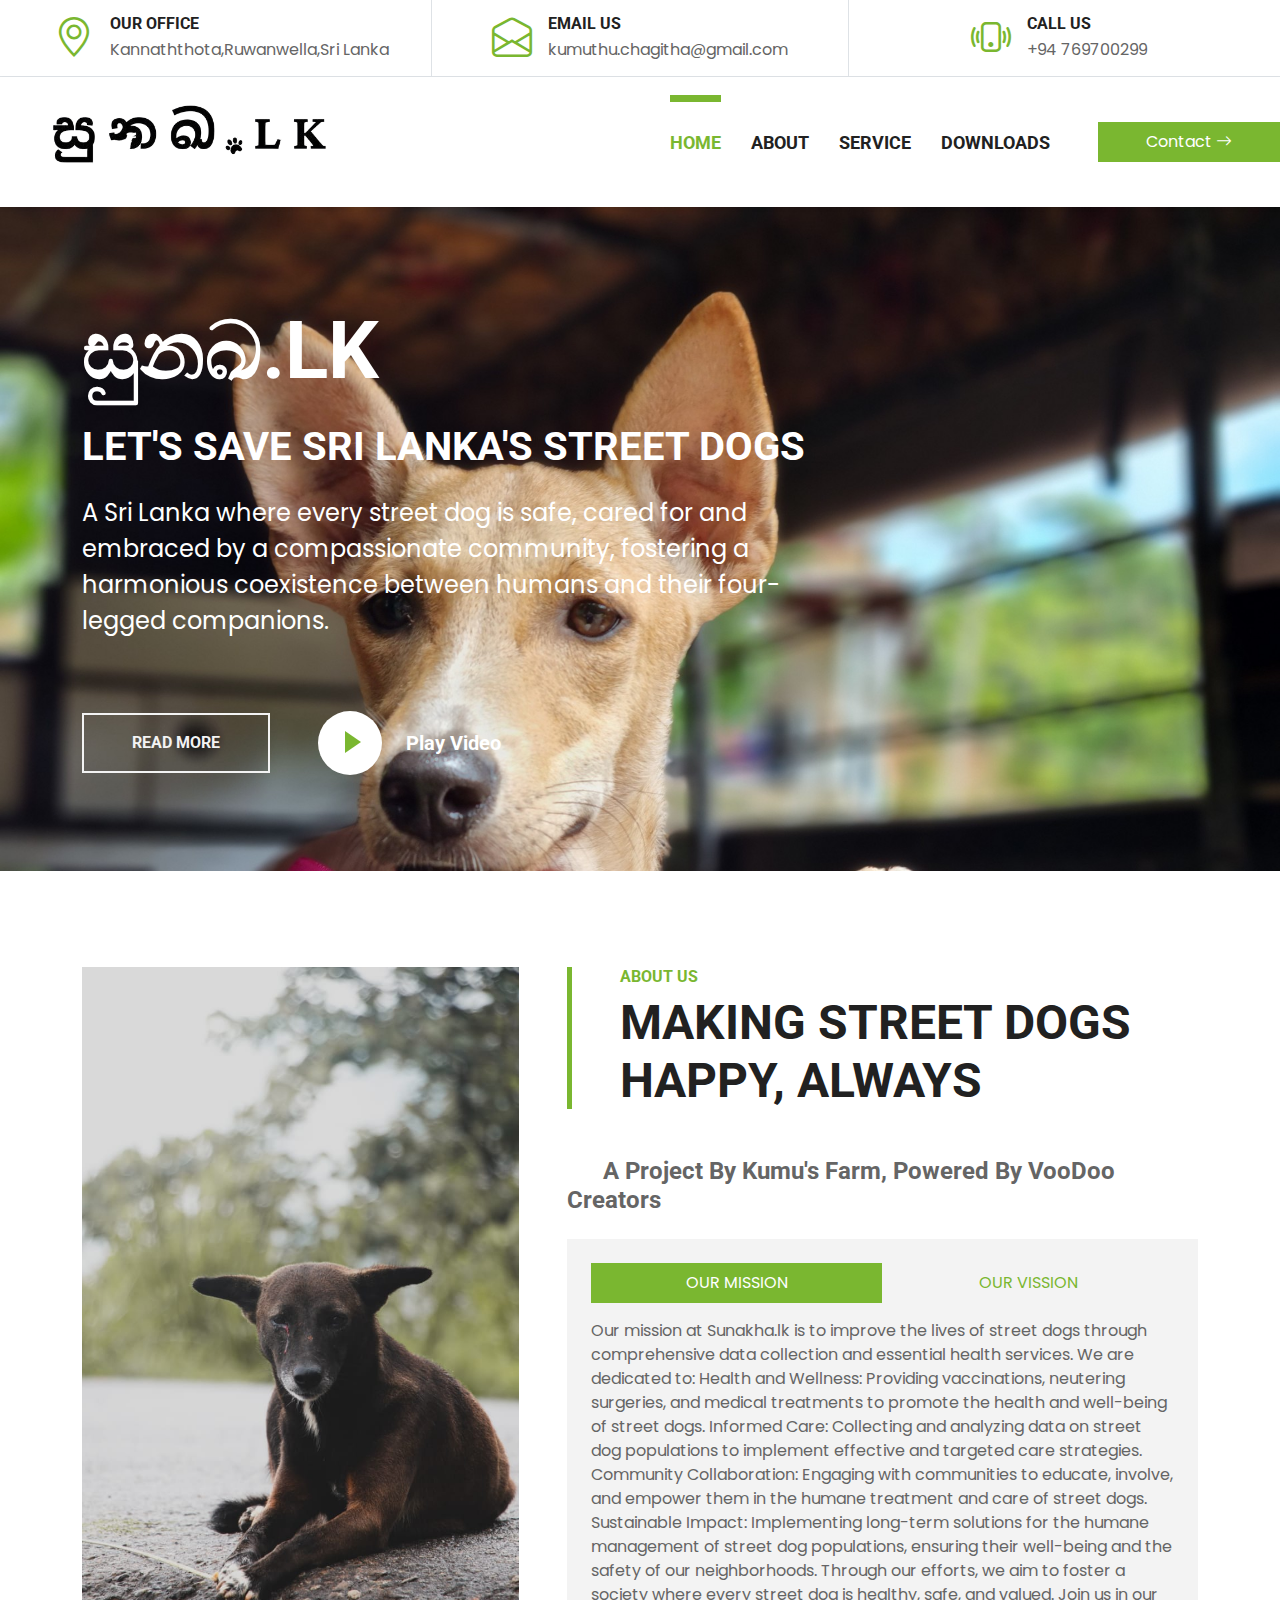
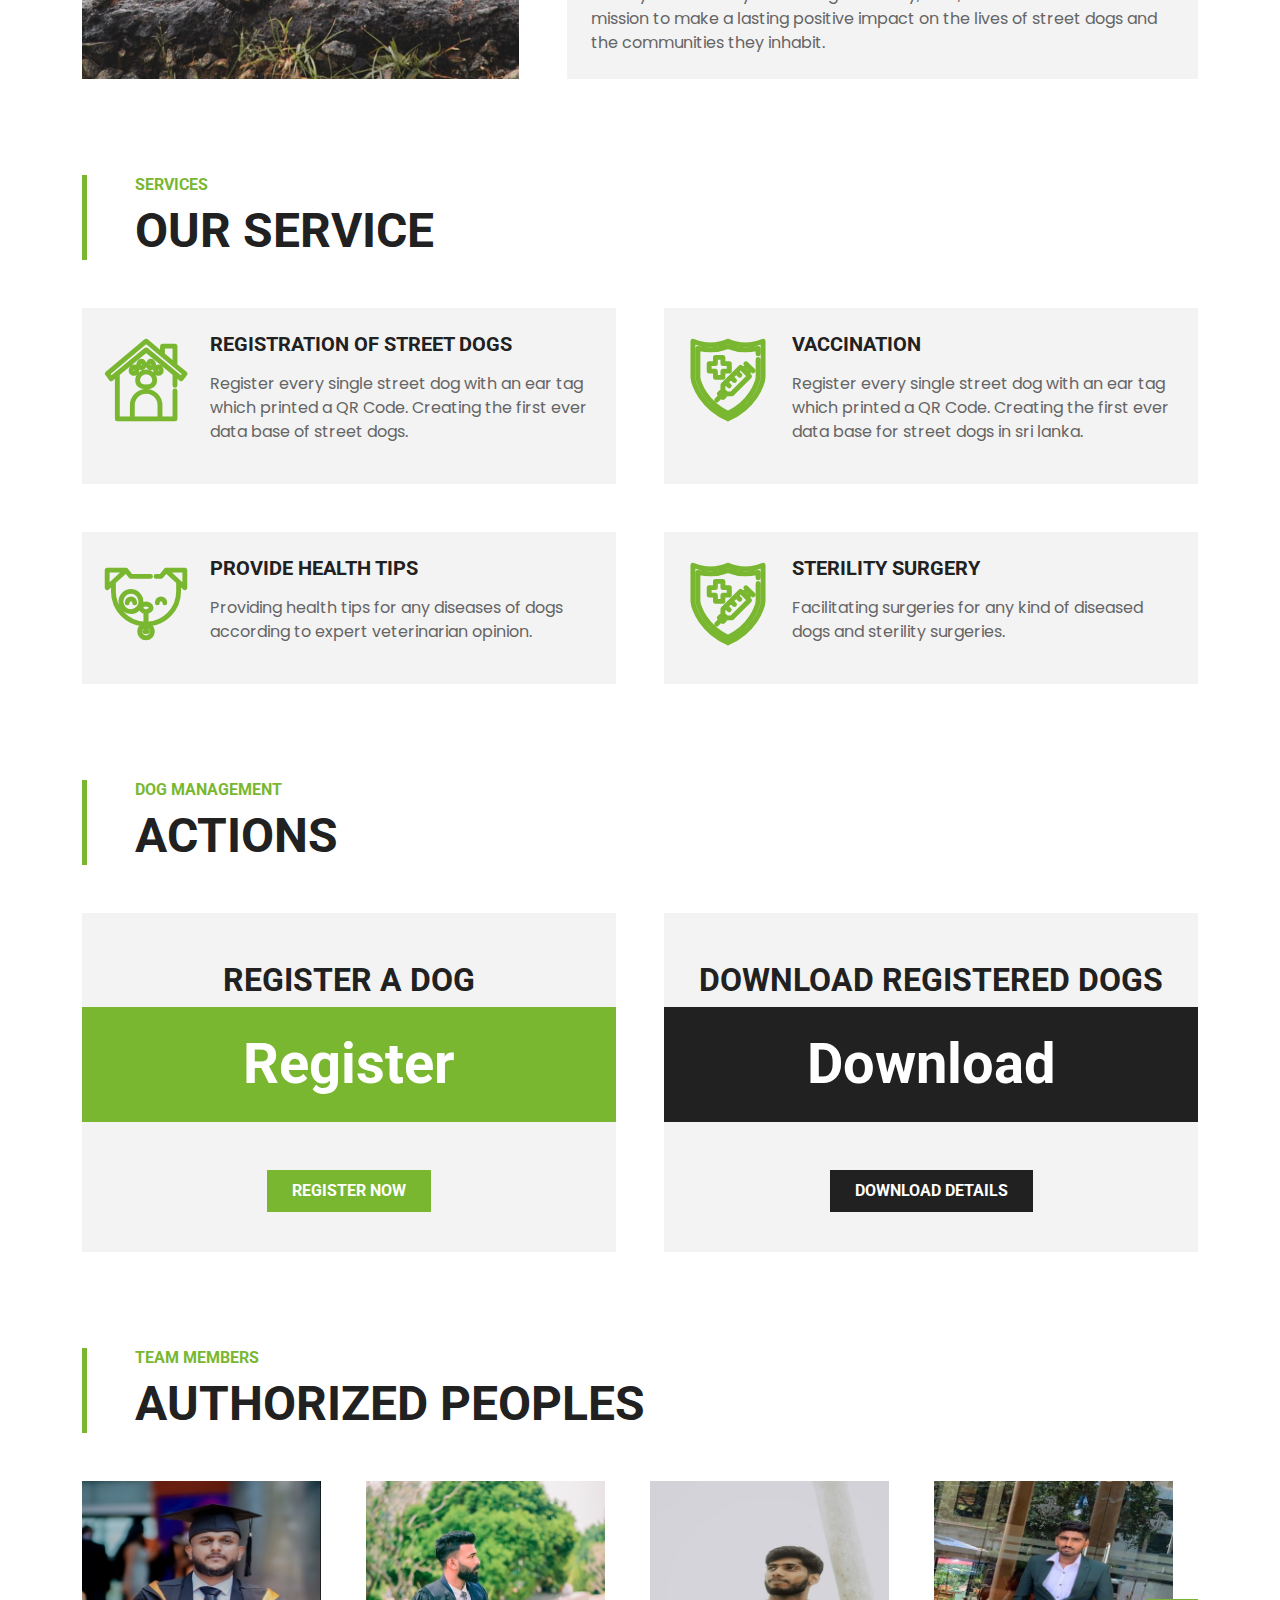
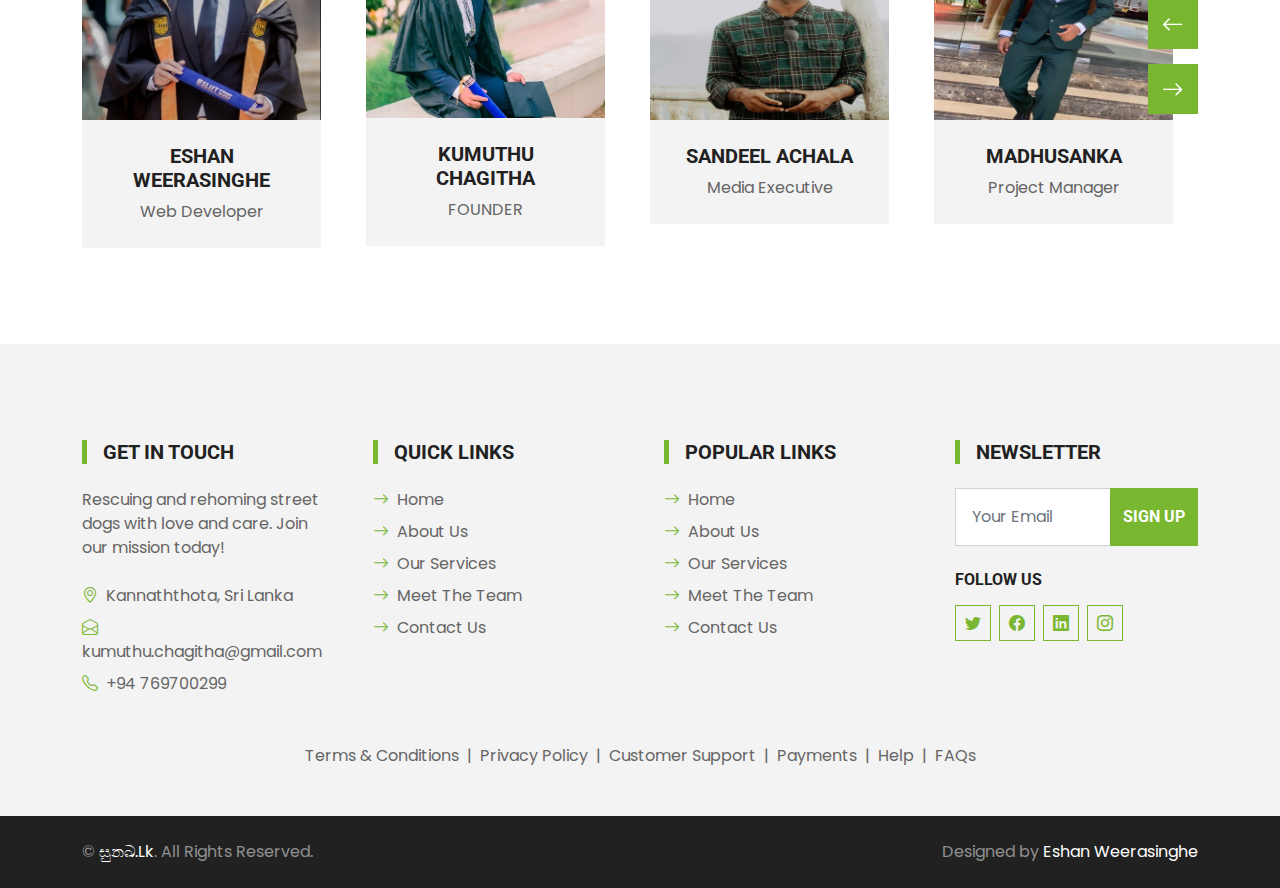
<file: index.html>
<!DOCTYPE html>
<html lang="en">

<head>
    <meta charset="utf-8">
    <title>Kumu's Farm</title>
    <meta content="width=device-width, initial-scale=1.0" name="viewport">
    <meta content="Free HTML Templates" name="keywords">
    <meta content="Free HTML Templates" name="description">

    <!-- Favicon -->
    <link href="img/favicon.ico" rel="icon">

    <!-- Google Web Fonts -->
    <link rel="preconnect" href="https://fonts.gstatic.com">
    <link href="https://fonts.googleapis.com/css2?family=Poppins&family=Roboto:wght@700&display=swap" rel="stylesheet">  

    <!-- Icon Font Stylesheet -->
    <link href="https://cdn.jsdelivr.net/npm/bootstrap-icons@1.4.1/font/bootstrap-icons.css" rel="stylesheet">
    <link href="lib/flaticon/font/flaticon.css" rel="stylesheet">

    <!-- Libraries Stylesheet -->
    <link href="lib/owlcarousel/assets/owl.carousel.min.css" rel="stylesheet">

    <!-- Customized Bootstrap Stylesheet -->
    <link href="css/bootstrap.min.css" rel="stylesheet">

    <!-- Template Stylesheet -->
    <link href="css/style.css" rel="stylesheet">
</head>

<body></body>
    <!-- Topbar Start -->
    <div class="container-fluid border-bottom d-none d-lg-block">
        <div class="row gx-0">
            <div class="col-lg-4 text-center py-2">
                <div class="d-inline-flex align-items-center">
                    <i class="bi bi-geo-alt fs-1 text-primary me-3"></i>
                    <div class="text-start">
                        <h6 class="text-uppercase mb-1">Our Office</h6>
                        <span>Kannaththota,Ruwanwella,Sri Lanka </span>
                    </div>
                </div>
            </div>
            <div class="col-lg-4 text-center border-start border-end py-2">
                <div class="d-inline-flex align-items-center">
                    <i class="bi bi-envelope-open fs-1 text-primary me-3"></i>
                    <div class="text-start">
                        <h6 class="text-uppercase mb-1">Email Us</h6>
                        <span>kumuthu.chagitha@gmail.com</span>
                    </div>
                </div>
            </div>
            <div class="col-lg-4 text-center py-2">
                <div class="d-inline-flex align-items-center">
                    <i class="bi bi-phone-vibrate fs-1 text-primary me-3"></i>
                    <div class="text-start">
                        <h6 class="text-uppercase mb-1">Call Us</h6>
                        <span>+94 769700299</span>
                    </div>
                </div>
            </div>
        </div>
    </div>
    <!-- Topbar End -->

    <nav class="navbar navbar-expand-lg bg-white navbar-light shadow-sm py-3 py-lg-0 px-3 px-lg-0">
        <a href="index.html" class="navbar-brand ms-lg-5">
            <img src="img/logo.jpg" alt="Logo" style="height: 120px; width: auto;" />

        </a>
        <button class="navbar-toggler" type="button" data-bs-toggle="collapse" data-bs-target="#navbarCollapse">
            <span class="navbar-toggler-icon"></span>
        </button>
        <div class="collapse navbar-collapse" id="navbarCollapse">
            <div class="navbar-nav ms-auto py-0">


              
 
  

  
                <a href="index.html" class="nav-item nav-link active">Home</a>
                <a href="about.html" class="nav-item nav-link">About</a>
                <a href="service.html" class="nav-item nav-link">Service</a>
                <a href="product.html" class="nav-item nav-link">Downloads</a>
                
                
                    </div>
                </div>
                <a href="contact.html" class="nav-item nav-link nav-contact bg-primary text-white px-5 ms-lg-5">Contact <i class="bi bi-arrow-right"></i></a>
            </div>
        </div>
    </nav>
    <!-- Navbar End -->


    <!-- Hero Start -->
    <div class="container-fluid bg-primary py-5 mb-5 hero-header">
        <div class="container py-5">
            <div class="row justify-content-start">
                <div class="col-lg-8 text-center text-lg-start">
                    <h1 class="display-1 text-uppercase text-white mb-lg-4">සුනඛ.Lk</h1>
                    <h1 class="text-uppercase text-white mb-lg-4">Let's save Sri Lanka's street dogs</h1>
                    <p class="fs-4 text-white mb-lg-4">A Sri Lanka where every street dog is safe, cared for and embraced by a compassionate community, fostering a harmonious coexistence between humans and their four-legged companions.</p>
                    <div class="d-flex align-items-center justify-content-center justify-content-lg-start pt-5">
                        <a href="" class="btn btn-outline-light border-2 py-md-3 px-md-5 me-5">Read More</a>
                        <button type="button" class="btn-play" data-bs-toggle="modal"
                            data-src="https://www.youtube.com/embed/DWRcNpR6Kdc" data-bs-target="#videoModal">
                            <span></span>
                        </button>
                        <h5 class="font-weight-normal text-white m-0 ms-4 d-none d-sm-block" href="https://youtu.be/gHRF8EIw6I0?si=n7tqP65rkbE1Rorj"> Play Video</h5>
                    </div>
                </div>
            </div>
        </div>
    </div>
    <!-- Hero End -->


    <!-- Video Modal Start -->
    <div class="modal fade" id="videoModal" tabindex="-1" aria-labelledby="exampleModalLabel" aria-hidden="true">
        <div class="modal-dialog">
            <div class="modal-content rounded-0">
                <div class="modal-header">
                    <h5 class="modal-title" id="exampleModalLabel">Youtube Video</h5>
                    <button type="button" class="btn-close" data-bs-dismiss="modal" aria-label="Close"></button>
                </div>
                <div class="modal-body">
                    <!-- 16:9 aspect ratio -->
                    <div class="ratio ratio-16x9">
                        <iframe class="embed-responsive-item" src="" id="video" allowfullscreen allowscriptaccess="always"
                            allow="autoplay"></iframe>
                    </div>
                </div>
            </div>
        </div>
    </div>
    <!-- Video Modal End -->


  <!-- About Start -->
  <div class="container-fluid py-5">
    <div class="container">
        <div class="row gx-5">
            <div class="col-lg-5 mb-5 mb-lg-0" style="min-height: 500px;">
                <div class="position-relative h-100">
                    <img class="position-absolute w-100 h-100 rounded" src="img/about.jpg" style="object-fit: cover;">
                </div>
            </div>
            <div class="col-lg-7">
                <div class="border-start border-5 border-primary ps-5 mb-5">
                    <h6 class="text-primary text-uppercase">About Us</h6>
                    <h1 class="display-5 text-uppercase mb-0">Making Street Dogs Happy, Always</h1>
                </div>
                <h4 class="text-body mb-4"> &nbsp; &nbsp; &nbsp; A Project By Kumu's Farm, Powered By VooDoo Creators</h4>
                <div class="bg-light p-4">
                    <ul class="nav nav-pills justify-content-between mb-3" id="pills-tab" role="tablist">
                        <li class="nav-item w-50" role="presentation">
                            <button class="nav-link text-uppercase w-100 active" id="pills-1-tab" data-bs-toggle="pill"
                                data-bs-target="#pills-1" type="button" role="tab" aria-controls="pills-1"
                                aria-selected="true">Our Mission</button>
                        </li>
                        <li class="nav-item w-50" role="presentation">
                            <button class="nav-link text-uppercase w-100" id="pills-2-tab" data-bs-toggle="pill"
                                data-bs-target="#pills-2" type="button" role="tab" aria-controls="pills-2"
                                aria-selected="false">Our Vission</button>
                        </li>
                    </ul>
                    <div class="tab-content" id="pills-tabContent">
                        <div class="tab-pane fade show active" id="pills-1" role="tabpanel" aria-labelledby="pills-1-tab">
                            <p class="mb-0"> Our mission at Sunakha.lk is to improve the lives of street dogs through comprehensive data collection and essential health services. We are dedicated to:

                                Health and Wellness: Providing vaccinations, neutering surgeries, and medical treatments to promote the health and well-being of street dogs.
                                
                                Informed Care: Collecting and analyzing data on street dog populations to implement effective and targeted care strategies.
                                
                                Community Collaboration: Engaging with communities to educate, involve, and empower them in the humane treatment and care of street dogs.
                                
                                Sustainable Impact: Implementing long-term solutions for the humane management of street dog populations, ensuring their well-being and the safety of our neighborhoods.
                                
                                Through our efforts, we aim to foster a society where every street dog is healthy, safe, and valued. Join us in our mission to make a lasting positive impact on the lives of street dogs and the communities they inhabit.</p>
                        </div>
                        <div class="tab-pane fade" id="pills-2" role="tabpanel" aria-labelledby="pills-2-tab">
                            <p class="mb-0">
                                At Sunakha.lk, a project of Kumu's Farm and powered by VooDoo Creators, our vision is to create a world where every street dog lives a healthy, happy, and dignified life. We envision a community where street dogs are no longer seen as strays but as valued members of our society, receiving the care, respect, and love they deserve.

Our goals include:

Comprehensive Care: Ensuring that every street dog has access to essential health services, including vaccinations, neutering, spaying, and medical treatments.

Accurate Data: Building a robust database of street dog populations and health conditions to inform and enhance our care strategies and interventions.

Community Engagement: Educating and involving the community in our mission to foster a compassionate and responsible approach towards street dogs.

Sustainable Solutions: Implementing humane and sustainable methods to manage the street dog population, ensuring their well-being and the safety of our communities.

Join us in turning this vision into reality. With your support, Sunakha.lk can make a lasting difference in the lives of street dogs, creating a harmonious coexistence between humans and our four-legged friends. Together, we can build a future where every street dog is nurtured, protected, and loved.</p>
                        </div>
                    </div>
                </div>
            </div>
        </div>
    </div>
</div>
  <!-- About End -->
    

    <!-- Services Start -->
    <div class="container-fluid py-5">
        <div class="container">
            <div class="border-start border-5 border-primary ps-5 mb-5" style="max-width: 600px;">
                <h6 class="text-primary text-uppercase" >Services</h6>
                <h1 class="display-5 text-uppercase mb-0">Our service​</h1>
            </div>
            <div class="row g-5">
                <div class="col-md-6">
                    <div class="service-item bg-light d-flex p-4">
                        <i class="flaticon-house display-1 text-primary me-4"></i>
                        <div>
                            <h5 class="text-uppercase mb-3">Registration of street dogs​</h5>
                            <p>Register every single street dog with an ear tag which printed a QR Code. Creating the first ever data base of street dogs.</p>
                           
                        </div>
                    </div>
                </div>
                <div class="col-md-6">
                    <div class="service-item bg-light d-flex p-4">
                        <i class="flaticon-vaccine display-1 text-primary me-4"></i>
                        <div>
                            <h5 class="text-uppercase mb-3">vaccination​</h5>
                            <p>Register every single street dog with an ear tag which printed a QR Code. Creating the first ever data base for street dogs in sri lanka.</p>
                       
                        </div>
                    </div>
                </div>
               
                <div class="col-md-6">
                    <div class="service-item bg-light d-flex p-4">
                        <i class="flaticon-dog display-1 text-primary me-4"></i>
                        <div>
                            <h5 class="text-uppercase mb-3">
                               Provide Health Tips</h5>
                            <p>Providing health tips for any diseases of dogs according to expert veterinarian opinion.</p>
                       
                        </div>
                    </div>
                </div>
                <div class="col-md-6">
                    <div class="service-item bg-light d-flex p-4">
                        <i class="flaticon-vaccine display-1 text-primary me-4"></i>
                        <div>
                            <h5 class="text-uppercase mb-3">
                                Sterility surgery​</h5>
                            <p>Facilitating surgeries for any kind of diseased dogs and sterility surgeries.</p>
                       
                        </div>
                    </div>
                </div>
            </div>
        </div>
    </div>
    <!-- Services End -->

  




<!-- Two-Column Section Start -->
<div class="container-fluid py-5">
    <div class="container">
        <div class="border-start border-5 border-primary ps-5 mb-5" style="max-width: 600px;">
            <h6 class="text-primary text-uppercase">Dog Management</h6>
            <h1 class="display-5 text-uppercase mb-0">Actions</h1>
        </div>
        
        <div class="row g-5">
            <!-- First Column: Register Dog Button -->
            <div class="col-lg-6">
                <div class="bg-light text-center pt-5">
                    <h2 class="text-uppercase">Register a Dog</h2>
                    <div class="text-center bg-primary p-4 mb-2">
                        <h1 class="display-4 text-white mb-0">Register</h1>
                    </div>
                    <div class="text-center p-4">
                        <a href="https://docs.google.com/forms/d/e/1FAIpQLSdIgbioPfDotCDTevE8H2zo0wERklEeZ-0hx_aT9sfddConyQ/viewform?usp=sf_link" 
                           class="btn btn-primary text-uppercase py-2 px-4 my-3" 
                           title="Register a Dog">
                           Register Now
                        </a>
                    </div>
                </div>
            </div>

            <!-- Second Column: Download Registered Dogs Button -->
            <div class="col-lg-6">
                <div class="bg-light text-center pt-5">
                    <h2 class="text-uppercase">Download Registered Dogs</h2>
                    <div class="text-center bg-dark p-4 mb-2">
                        <h1 class="display-4 text-white mb-0">Download</h1>
                    </div>
                    <div class="text-center p-4">
                        <a href="https://docs.google.com/spreadsheets/d/1tF1NUt_RV1NAYd-RCL5UrH5ds0E2CsZo4xg2l8OfNQc/edit?resourcekey=&gid=942718004#gid=942718004" 
                           class="btn btn-dark text-uppercase py-2 px-4 my-3" 
                           download 
                           title="Download Registered Dogs">
                           Download Details
                        </a>
                    </div>
                </div>
            </div>
        </div>
    </div>
</div>
<!-- Two-Column Section End -->




   


    <!-- Team Start -->
    <div class="container-fluid py-5">
        <div class="container">
            <div class="border-start border-5 border-primary ps-5 mb-5" style="max-width: 600px;">
                <h6 class="text-primary text-uppercase">Team Members</h6>
                <h1 class="display-5 text-uppercase mb-0">authorized peoples</h1>
            </div>
            <div class="owl-carousel team-carousel position-relative" style="padding-right: 25px;">
                <div class="team-item">
                    <div class="position-relative overflow-hidden">
                        <img class="img-fluid w-100" src="img/team-1.jpg" alt="">
                        <div class="team-overlay">
                            <div class="d-flex align-items-center justify-content-start">
                                <a class="btn btn-light btn-square mx-1" href="#"><i class="bi bi-twitter"></i></a>
                                <a class="btn btn-light btn-square mx-1" href="#"><i class="bi bi-facebook"></i></a>
                                <a class="btn btn-light btn-square mx-1" href="https://www.linkedin.com/in/eshan-nimsara-11a693297/"><i class="bi bi-linkedin"></i></a>
                            </div>
                        </div>
                    </div>
                    <div class="bg-light text-center p-4">
                        <h5 class="text-uppercase">Eshan Weerasinghe</h5>
                        <p class="m-0">Web Developer</p>
                    </div>
                </div>
                <div class="team-item">
                    <div class="position-relative overflow-hidden">
                        <img class="img-fluid w-100" src="img/team-2.jpg" alt="">
                        <div class="team-overlay">
                            <div class="d-flex align-items-center justify-content-start">
                                <a class="btn btn-light btn-square mx-1" href="#"><i class="bi bi-twitter"></i></a>
                                <a class="btn btn-light btn-square mx-1" href="#"><i class="bi bi-facebook"></i></a>
                                <a class="btn btn-light btn-square mx-1" href="www.linkedin.com/in/
                                eshan-nimsara-11a693297
                                "><i class="bi bi-linkedin"></i></a>
                            </div>
                        </div>
                    </div>
                    <div class="bg-light text-center p-4">
                        <h5 class="text-uppercase">Kumuthu Chagitha</h5>
                        <p class="m-0">FOUNDER</p>
                    </div>
                </div>
                <div class="team-item">
                    <div class="position-relative overflow-hidden">
                        <img class="img-fluid w-100" src="img/team-3.jpg" alt="">
                        <div class="team-overlay">
                            <div class="d-flex align-items-center justify-content-start">
                                <a class="btn btn-light btn-square mx-1" href="#"><i class="bi bi-twitter"></i></a>
                                <a class="btn btn-light btn-square mx-1" href="#"><i class="bi bi-facebook"></i></a>
                                <a class="btn btn-light btn-square mx-1" href="#"><i class="bi bi-linkedin"></i></a>
                            </div>
                        </div>
                    </div>
                    <div class="bg-light text-center p-4">
                        <h5 class="text-uppercase">Sandeel Achala</h5>
                        <p class="m-0">Media Executive</p>
                    </div>
                </div>
                <div class="team-item">
                    <div class="position-relative overflow-hidden">
                        <img class="img-fluid w-100" src="img/team-4.jpg" alt="">
                        <div class="team-overlay">
                            <div class="d-flex align-items-center justify-content-start">
                                <a class="btn btn-light btn-square mx-1" href="#"><i class="bi bi-twitter"></i></a>
                                <a class="btn btn-light btn-square mx-1" href="#"><i class="bi bi-facebook"></i></a>
                                <a class="btn btn-light btn-square mx-1" href="#"><i class="bi bi-linkedin"></i></a>
                            </div>
                        </div>
                    </div>
                    <div class="bg-light text-center p-4">
                        <h5 class="text-uppercase">Madhusanka</h5>
                        <p class="m-0">Project Manager</p>
                    </div>
                </div>
                <div class="team-item">
                    <div class="position-relative overflow-hidden">
                        <img class="img-fluid w-100" src="img/team_member5.jpg" alt="">
                        <div class="team-overlay">
                            <div class="d-flex align-items-center justify-content-start">
                                <a class="btn btn-light btn-square mx-1" href="#"><i class="bi bi-twitter"></i></a>
                                <a class="btn btn-light btn-square mx-1" href="#"><i class="bi bi-facebook"></i></a>
                                <a class="btn btn-light btn-square mx-1" href="#"><i class="bi bi-linkedin"></i></a>
                            </div>
                        </div>
                    </div>
                    <div class="bg-light text-center p-4">
                        <h5 class="text-uppercase">Kumu's Farm</h5>
                        <p class="m-0">Project By</p>
                    </div>
                </div>
            </div>
        </div>
    </div>
    <!-- Team End -->




   

    <!-- Footer Start -->
    <div class="container-fluid bg-light mt-5 py-5">
        <div class="container pt-5">
            <div class="row g-5">
                <div class="col-lg-3 col-md-6">
                    <h5 class="text-uppercase border-start border-5 border-primary ps-3 mb-4">Get In Touch</h5>
                    <p class="mb-4">Rescuing and rehoming street dogs with love and care. Join our mission today!</p>
                    <p class="mb-2"><i class="bi bi-geo-alt text-primary me-2"></i>Kannaththota, Sri Lanka</p>
                    <p class="mb-2"><i class="bi bi-envelope-open text-primary me-2"></i>kumuthu.chagitha@gmail.com</p>
                    <p class="mb-0"><i class="bi bi-telephone text-primary me-2"></i>+94 769700299</p>
                </div>
                <div class="col-lg-3 col-md-6">
                    <h5 class="text-uppercase border-start border-5 border-primary ps-3 mb-4">Quick Links</h5>
                    <div class="d-flex flex-column justify-content-start">
                        <a class="text-body mb-2" href="index.html"><i class="bi bi-arrow-right text-primary me-2"></i>Home</a>
                        <a class="text-body mb-2" href="about.html"><i class="bi bi-arrow-right text-primary me-2"></i>About Us</a>
                        <a class="text-body mb-2" href="service.html"><i class="bi bi-arrow-right text-primary me-2"></i>Our Services</a>
                        <a class="text-body mb-2" href="team.html"><i class="bi bi-arrow-right text-primary me-2"></i>Meet The Team</a>
                        
                        <a class="text-body" href="#"><i class="bi bi-arrow-right text-primary me-2"></i>Contact Us</a>
                    </div>
                </div>
                <div class="col-lg-3 col-md-6">
                    <h5 class="text-uppercase border-start border-5 border-primary ps-3 mb-4">Popular Links</h5>
                    <div class="d-flex flex-column justify-content-start">
                        <a class="text-body mb-2" href="#"><i class="bi bi-arrow-right text-primary me-2"></i>Home</a>
                        <a class="text-body mb-2" href="#"><i class="bi bi-arrow-right text-primary me-2"></i>About Us</a>
                        <a class="text-body mb-2" href="#"><i class="bi bi-arrow-right text-primary me-2"></i>Our Services</a>
                        <a class="text-body mb-2" href="#"><i class="bi bi-arrow-right text-primary me-2"></i>Meet The Team</a>
                        
                        <a class="text-body" href="#"><i class="bi bi-arrow-right text-primary me-2"></i>Contact Us</a>
                    </div>
                </div>
                <div class="col-lg-3 col-md-6">
                    <h5 class="text-uppercase border-start border-5 border-primary ps-3 mb-4">Newsletter</h5>
                    <form action="">
                        <div class="input-group">
                            <input type="text" class="form-control p-3" placeholder="Your Email">
                            <button class="btn btn-primary">Sign Up</button>
                        </div>
                    </form>
                    <h6 class="text-uppercase mt-4 mb-3">Follow Us</h6>
                    <div class="d-flex">
                        <a class="btn btn-outline-primary btn-square me-2" href="#"><i class="bi bi-twitter"></i></a>
                        <a class="btn btn-outline-primary btn-square me-2" href="#"><i class="bi bi-facebook"></i></a>
                        <a class="btn btn-outline-primary btn-square me-2" href="#"><i class="bi bi-linkedin"></i></a>
                        <a class="btn btn-outline-primary btn-square" href="#"><i class="bi bi-instagram"></i></a>
                    </div>
                </div>
                <div class="col-12 text-center text-body">
                    <a class="text-body" href="">Terms & Conditions</a>
                    <span class="mx-1">|</span>
                    <a class="text-body" href="">Privacy Policy</a>
                    <span class="mx-1">|</span>
                    <a class="text-body" href="">Customer Support</a>
                    <span class="mx-1">|</span>
                    <a class="text-body" href="">Payments</a>
                    <span class="mx-1">|</span>
                    <a class="text-body" href="">Help</a>
                    <span class="mx-1">|</span>
                    <a class="text-body" href="">FAQs</a>
                </div>
            </div>
        </div>
    </div>
    <div class="container-fluid bg-dark text-white-50 py-4">
        <div class="container">
            <div class="row g-5">
                <div class="col-md-6 text-center text-md-start">
                    <p class="mb-md-0">&copy; <a class="text-white" href="#">සුනඛ.Lk</a>. All Rights Reserved.</p>
                </div>
                <div class="col-md-6 text-center text-md-end">
                    <p class="mb-0">Designed by <a class="text-white" href="#
                        ">Eshan Weerasinghe</a></p>
                </div>
            </div>
        </div>
    </div>
    <!-- Footer End -->


    <!-- Back to Top -->
    <a href="#" class="btn btn-primary py-3 fs-4 back-to-top"><i class="bi bi-arrow-up"></i></a>


    <!-- JavaScript Libraries -->
    <script src="https://code.jquery.com/jquery-3.4.1.min.js"></script>
    <script src="https://cdn.jsdelivr.net/npm/bootstrap@5.0.0/dist/js/bootstrap.bundle.min.js"></script>
    <script src="lib/easing/easing.min.js"></script>
    <script src="lib/waypoints/waypoints.min.js"></script>
    <script src="lib/owlcarousel/owl.carousel.min.js"></script>

    <!-- Template Javascript -->
    <script src="js/main.js"></script>
</body>

</html>
</file>
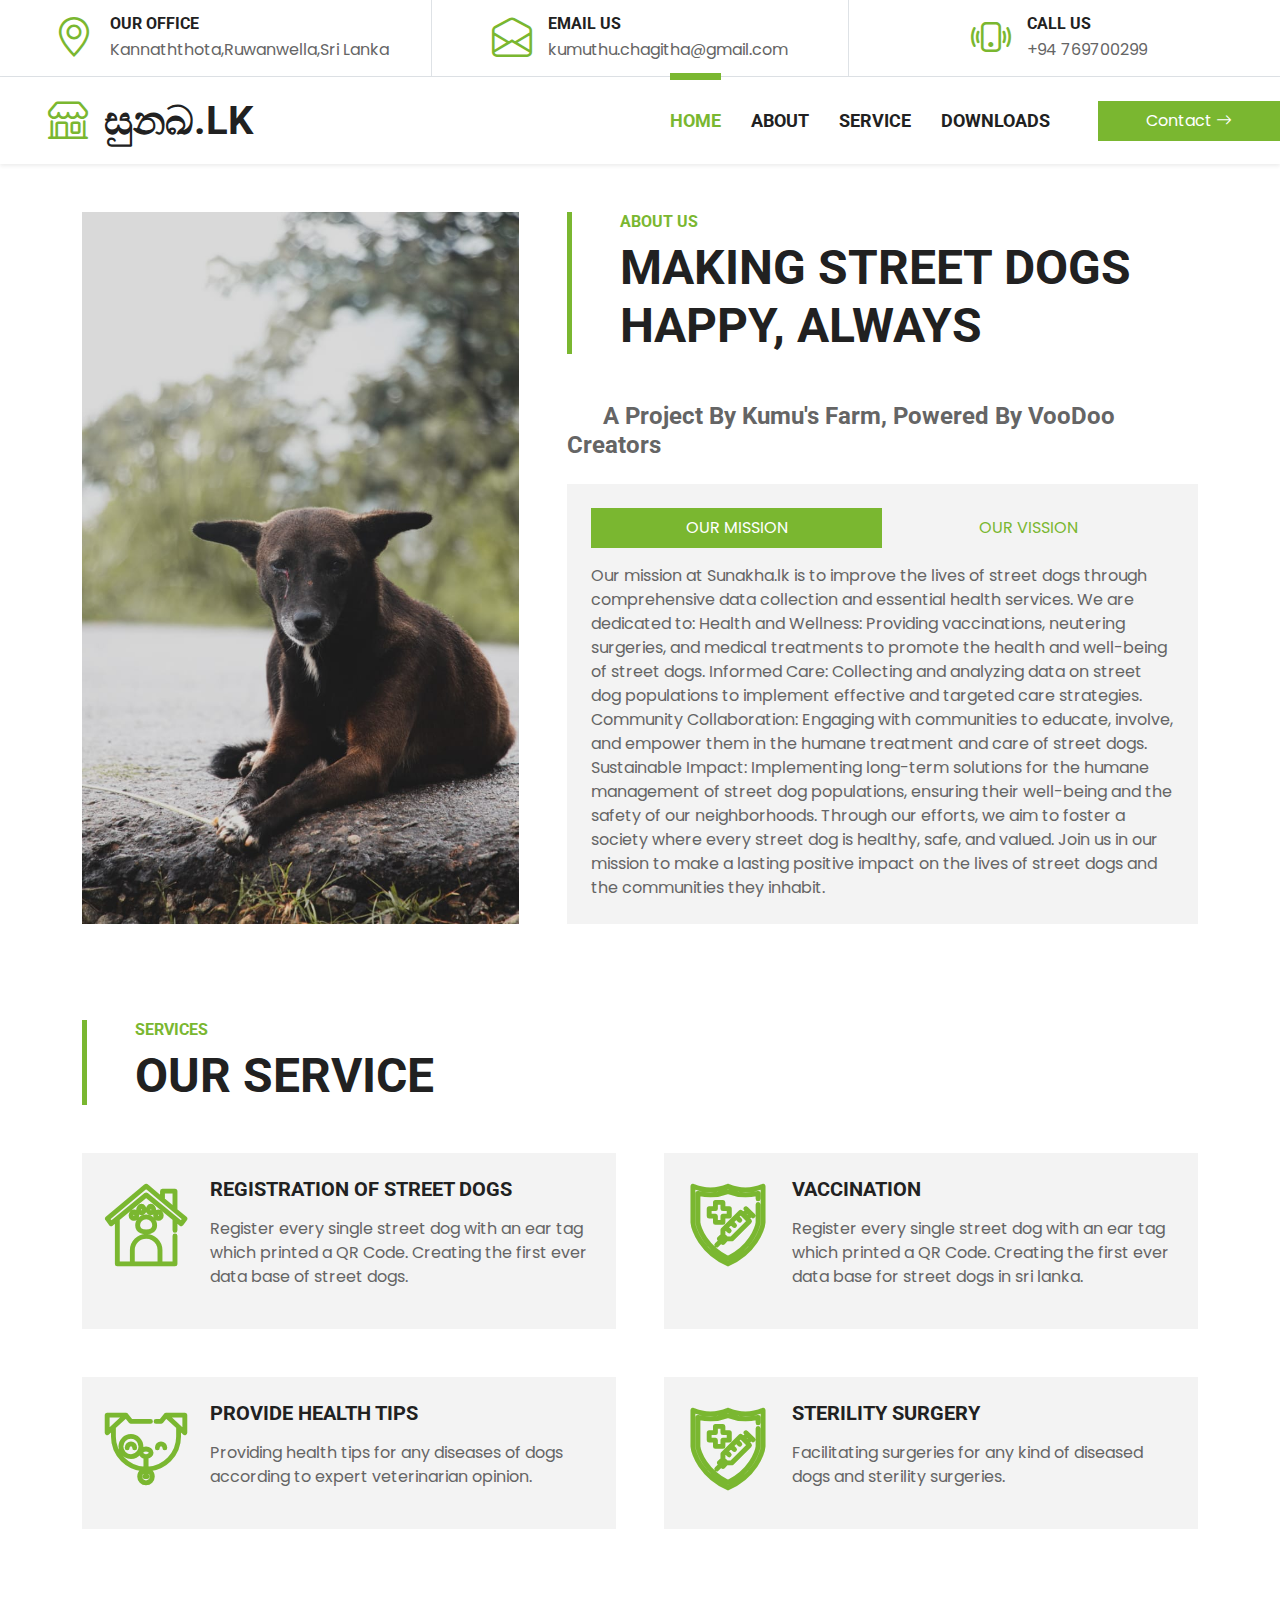
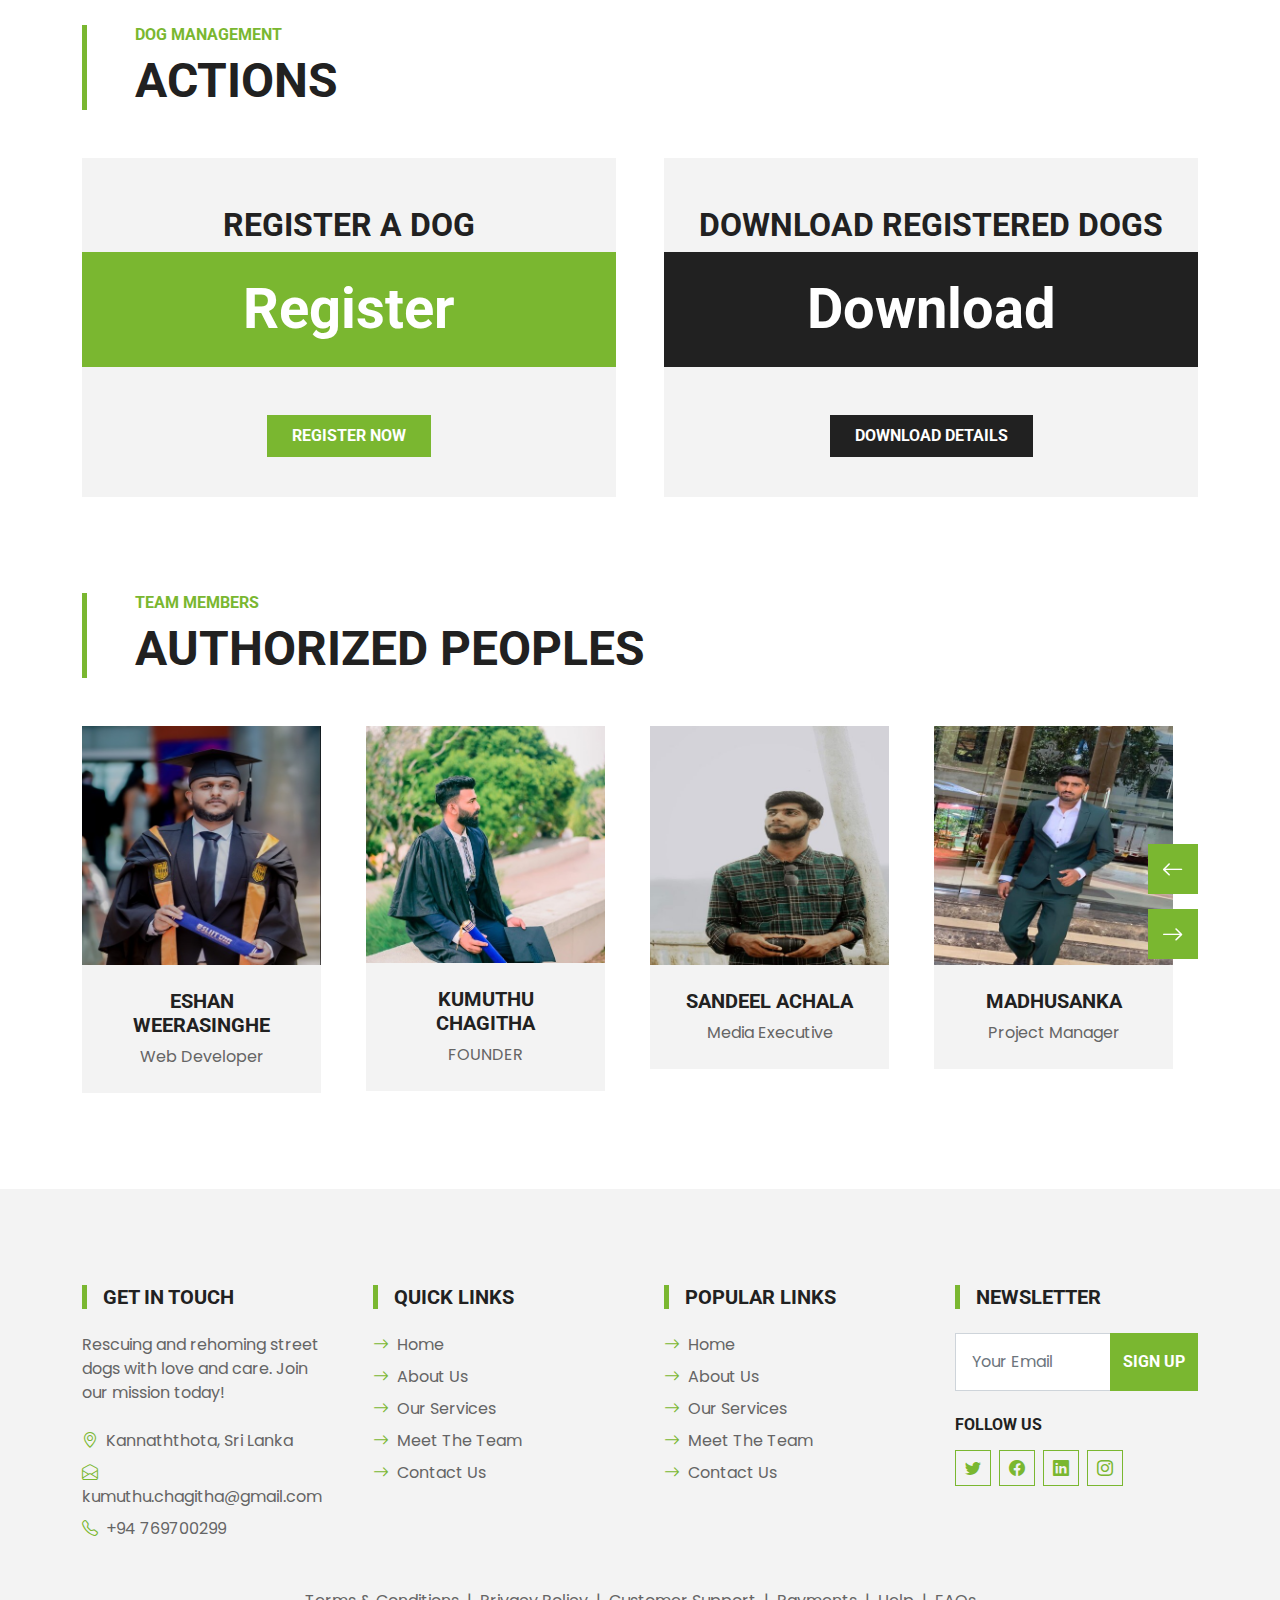
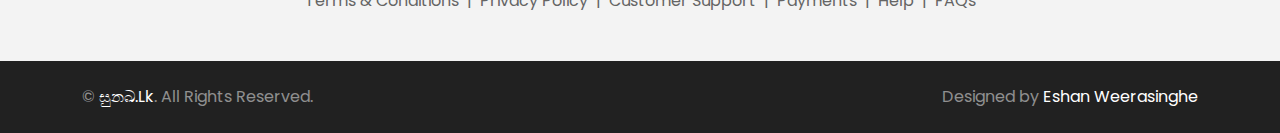
<file: about.html>
<!DOCTYPE html>
<html lang="en">

<head>
    <meta charset="utf-8">
    <title>PET Care - Pet Care Website</title>
    <meta content="width=device-width, initial-scale=1.0" name="viewport">
    <meta content="Free HTML Templates" name="keywords">
    <meta content="Free HTML Templates" name="description">

    <!-- Favicon -->
    <link href="img/favicon.ico" rel="icon">

    <!-- Google Web Fonts -->
    <link rel="preconnect" href="https://fonts.gstatic.com">
    <link href="https://fonts.googleapis.com/css2?family=Poppins&family=Roboto:wght@700&display=swap" rel="stylesheet">  

    <!-- Icon Font Stylesheet -->
    <link href="https://cdn.jsdelivr.net/npm/bootstrap-icons@1.4.1/font/bootstrap-icons.css" rel="stylesheet">
    <link href="lib/flaticon/font/flaticon.css" rel="stylesheet">

    <!-- Libraries Stylesheet -->
    <link href="lib/owlcarousel/assets/owl.carousel.min.css" rel="stylesheet">

    <!-- Customized Bootstrap Stylesheet -->
    <link href="css/bootstrap.min.css" rel="stylesheet">

    <!-- Template Stylesheet -->
    <link href="css/style.css" rel="stylesheet">
</head>

<body>
    <!-- Topbar Start -->
    <div class="container-fluid border-bottom d-none d-lg-block">
        <div class="row gx-0">
            <div class="col-lg-4 text-center py-2">
                <div class="d-inline-flex align-items-center">
                    <i class="bi bi-geo-alt fs-1 text-primary me-3"></i>
                    <div class="text-start">
                        <h6 class="text-uppercase mb-1">Our Office</h6>
                        <span>Kannaththota,Ruwanwella,Sri Lanka </span>
                    </div>
                </div>
            </div>
            <div class="col-lg-4 text-center border-start border-end py-2">
                <div class="d-inline-flex align-items-center">
                    <i class="bi bi-envelope-open fs-1 text-primary me-3"></i>
                    <div class="text-start">
                        <h6 class="text-uppercase mb-1">Email Us</h6>
                        <span>kumuthu.chagitha@gmail.com</span>
                    </div>
                </div>
            </div>
            <div class="col-lg-4 text-center py-2">
                <div class="d-inline-flex align-items-center">
                    <i class="bi bi-phone-vibrate fs-1 text-primary me-3"></i>
                    <div class="text-start">
                        <h6 class="text-uppercase mb-1">Call Us</h6>
                        <span>+94 769700299</span>
                    </div>
                </div>
            </div>
        </div>
    </div>
    <!-- Topbar End -->

    <!-- Navbar Start -->
    <nav class="navbar navbar-expand-lg bg-white navbar-light shadow-sm py-3 py-lg-0 px-3 px-lg-0">
        <a href="index.html" class="navbar-brand ms-lg-5">
            <h1 class="m-0 text-uppercase text-dark"><i class="bi bi-shop fs-1 text-primary me-3"></i>සුනඛ.Lk</h1>
        </a>
        <button class="navbar-toggler" type="button" data-bs-toggle="collapse" data-bs-target="#navbarCollapse">
            <span class="navbar-toggler-icon"></span>
        </button>
        <div class="collapse navbar-collapse" id="navbarCollapse">
            <div class="navbar-nav ms-auto py-0">


              
 
  

  
                <a href="index.html" class="nav-item nav-link active">Home</a>
                <a href="about.html" class="nav-item nav-link">About</a>
                <a href="service.html" class="nav-item nav-link">Service</a>
                <a href="product.html" class="nav-item nav-link">Downloads</a>
                
                
                    </div>
                </div>
                <a href="contact.html" class="nav-item nav-link nav-contact bg-primary text-white px-5 ms-lg-5">Contact <i class="bi bi-arrow-right"></i></a>
            </div>
        </div>
    </nav>
    <!-- Navbar End -->


    <!-- About Start -->
  <div class="container-fluid py-5">
    <div class="container">
        <div class="row gx-5">
            <div class="col-lg-5 mb-5 mb-lg-0" style="min-height: 500px;">
                <div class="position-relative h-100">
                    <img class="position-absolute w-100 h-100 rounded" src="img/about.jpg" style="object-fit: cover;">
                </div>
            </div>
            <div class="col-lg-7">
                <div class="border-start border-5 border-primary ps-5 mb-5">
                    <h6 class="text-primary text-uppercase">About Us</h6>
                    <h1 class="display-5 text-uppercase mb-0">Making Street Dogs Happy, Always</h1>
                </div>
                <h4 class="text-body mb-4"> &nbsp; &nbsp; &nbsp; A Project By Kumu's Farm, Powered By VooDoo Creators</h4>
                <div class="bg-light p-4">
                    <ul class="nav nav-pills justify-content-between mb-3" id="pills-tab" role="tablist">
                        <li class="nav-item w-50" role="presentation">
                            <button class="nav-link text-uppercase w-100 active" id="pills-1-tab" data-bs-toggle="pill"
                                data-bs-target="#pills-1" type="button" role="tab" aria-controls="pills-1"
                                aria-selected="true">Our Mission</button>
                        </li>
                        <li class="nav-item w-50" role="presentation">
                            <button class="nav-link text-uppercase w-100" id="pills-2-tab" data-bs-toggle="pill"
                                data-bs-target="#pills-2" type="button" role="tab" aria-controls="pills-2"
                                aria-selected="false">Our Vission</button>
                        </li>
                    </ul>
                    <div class="tab-content" id="pills-tabContent">
                        <div class="tab-pane fade show active" id="pills-1" role="tabpanel" aria-labelledby="pills-1-tab">
                            <p class="mb-0"> Our mission at Sunakha.lk is to improve the lives of street dogs through comprehensive data collection and essential health services. We are dedicated to:

                                Health and Wellness: Providing vaccinations, neutering surgeries, and medical treatments to promote the health and well-being of street dogs.
                                
                                Informed Care: Collecting and analyzing data on street dog populations to implement effective and targeted care strategies.
                                
                                Community Collaboration: Engaging with communities to educate, involve, and empower them in the humane treatment and care of street dogs.
                                
                                Sustainable Impact: Implementing long-term solutions for the humane management of street dog populations, ensuring their well-being and the safety of our neighborhoods.
                                
                                Through our efforts, we aim to foster a society where every street dog is healthy, safe, and valued. Join us in our mission to make a lasting positive impact on the lives of street dogs and the communities they inhabit.</p>
                        </div>
                        <div class="tab-pane fade" id="pills-2" role="tabpanel" aria-labelledby="pills-2-tab">
                            <p class="mb-0">
                                At Sunakha.lk, a project of Kumu's Farm and powered by VooDoo Creators, our vision is to create a world where every street dog lives a healthy, happy, and dignified life. We envision a community where street dogs are no longer seen as strays but as valued members of our society, receiving the care, respect, and love they deserve.

Our goals include:

Comprehensive Care: Ensuring that every street dog has access to essential health services, including vaccinations, neutering, spaying, and medical treatments.

Accurate Data: Building a robust database of street dog populations and health conditions to inform and enhance our care strategies and interventions.

Community Engagement: Educating and involving the community in our mission to foster a compassionate and responsible approach towards street dogs.

Sustainable Solutions: Implementing humane and sustainable methods to manage the street dog population, ensuring their well-being and the safety of our communities.

Join us in turning this vision into reality. With your support, Sunakha.lk can make a lasting difference in the lives of street dogs, creating a harmonious coexistence between humans and our four-legged friends. Together, we can build a future where every street dog is nurtured, protected, and loved.</p>
                        </div>
                    </div>
                </div>
            </div>
        </div>
    </div>
</div>
  <!-- About End -->
    

    <!-- Services Start -->
    <div class="container-fluid py-5">
        <div class="container">
            <div class="border-start border-5 border-primary ps-5 mb-5" style="max-width: 600px;">
                <h6 class="text-primary text-uppercase" >Services</h6>
                <h1 class="display-5 text-uppercase mb-0">Our service​</h1>
            </div>
            <div class="row g-5">
                <div class="col-md-6">
                    <div class="service-item bg-light d-flex p-4">
                        <i class="flaticon-house display-1 text-primary me-4"></i>
                        <div>
                            <h5 class="text-uppercase mb-3">Registration of street dogs​</h5>
                            <p>Register every single street dog with an ear tag which printed a QR Code. Creating the first ever data base of street dogs.</p>
                           
                        </div>
                    </div>
                </div>
                <div class="col-md-6">
                    <div class="service-item bg-light d-flex p-4">
                        <i class="flaticon-vaccine display-1 text-primary me-4"></i>
                        <div>
                            <h5 class="text-uppercase mb-3">vaccination​</h5>
                            <p>Register every single street dog with an ear tag which printed a QR Code. Creating the first ever data base for street dogs in sri lanka.</p>
                       
                        </div>
                    </div>
                </div>
               
                <div class="col-md-6">
                    <div class="service-item bg-light d-flex p-4">
                        <i class="flaticon-dog display-1 text-primary me-4"></i>
                        <div>
                            <h5 class="text-uppercase mb-3">
                               Provide Health Tips</h5>
                            <p>Providing health tips for any diseases of dogs according to expert veterinarian opinion.</p>
                       
                        </div>
                    </div>
                </div>
                <div class="col-md-6">
                    <div class="service-item bg-light d-flex p-4">
                        <i class="flaticon-vaccine display-1 text-primary me-4"></i>
                        <div>
                            <h5 class="text-uppercase mb-3">
                                Sterility surgery​</h5>
                            <p>Facilitating surgeries for any kind of diseased dogs and sterility surgeries.</p>
                       
                        </div>
                    </div>
                </div>
            </div>
        </div>
    </div>
    <!-- Services End -->

  




<!-- Two-Column Section Start -->
<div class="container-fluid py-5">
    <div class="container">
        <div class="border-start border-5 border-primary ps-5 mb-5" style="max-width: 600px;">
            <h6 class="text-primary text-uppercase">Dog Management</h6>
            <h1 class="display-5 text-uppercase mb-0">Actions</h1>
        </div>
        
        <div class="row g-5">
            <!-- First Column: Register Dog Button -->
            <div class="col-lg-6">
                <div class="bg-light text-center pt-5">
                    <h2 class="text-uppercase">Register a Dog</h2>
                    <div class="text-center bg-primary p-4 mb-2">
                        <h1 class="display-4 text-white mb-0">Register</h1>
                    </div>
                    <div class="text-center p-4">
                        <a href="https://docs.google.com/forms/d/e/1FAIpQLSdIgbioPfDotCDTevE8H2zo0wERklEeZ-0hx_aT9sfddConyQ/viewform?usp=sf_link" 
                           class="btn btn-primary text-uppercase py-2 px-4 my-3" 
                           title="Register a Dog">
                           Register Now
                        </a>
                    </div>
                </div>
            </div>

            <!-- Second Column: Download Registered Dogs Button -->
            <div class="col-lg-6">
                <div class="bg-light text-center pt-5">
                    <h2 class="text-uppercase">Download Registered Dogs</h2>
                    <div class="text-center bg-dark p-4 mb-2">
                        <h1 class="display-4 text-white mb-0">Download</h1>
                    </div>
                    <div class="text-center p-4">
                        <a href="https://drive.google.com/drive/folders/10KR_oYNl1iwVLRlN0TLDlKF0dGghyZwc?usp=sharing" 
                           class="btn btn-dark text-uppercase py-2 px-4 my-3" 
                           download 
                           title="Download Registered Dogs">
                           Download Details
                        </a>
                    </div>
                </div>
            </div>
        </div>
    </div>
</div>
<!-- Two-Column Section End -->



   


    <!-- Team Start -->
    <div class="container-fluid py-5">
        <div class="container">
            <div class="border-start border-5 border-primary ps-5 mb-5" style="max-width: 600px;">
                <h6 class="text-primary text-uppercase">Team Members</h6>
                <h1 class="display-5 text-uppercase mb-0">authorized peoples</h1>
            </div>
            <div class="owl-carousel team-carousel position-relative" style="padding-right: 25px;">
                <div class="team-item">
                    <div class="position-relative overflow-hidden">
                        <img class="img-fluid w-100" src="img/team-1.jpg" alt="">
                        <div class="team-overlay">
                            <div class="d-flex align-items-center justify-content-start">
                                <a class="btn btn-light btn-square mx-1" href="#"><i class="bi bi-twitter"></i></a>
                                <a class="btn btn-light btn-square mx-1" href="#"><i class="bi bi-facebook"></i></a>
                                <a class="btn btn-light btn-square mx-1" href="https://www.linkedin.com/in/eshan-nimsara-11a693297/"><i class="bi bi-linkedin"></i></a>
                            </div>
                        </div>
                    </div>
                    <div class="bg-light text-center p-4">
                        <h5 class="text-uppercase">Eshan Weerasinghe</h5>
                        <p class="m-0">Web Developer</p>
                    </div>
                </div>
                <div class="team-item">
                    <div class="position-relative overflow-hidden">
                        <img class="img-fluid w-100" src="img/team-2.jpg" alt="">
                        <div class="team-overlay">
                            <div class="d-flex align-items-center justify-content-start">
                                <a class="btn btn-light btn-square mx-1" href="#"><i class="bi bi-twitter"></i></a>
                                <a class="btn btn-light btn-square mx-1" href="#"><i class="bi bi-facebook"></i></a>
                                <a class="btn btn-light btn-square mx-1" href="www.linkedin.com/in/
                                eshan-nimsara-11a693297
                                "><i class="bi bi-linkedin"></i></a>
                            </div>
                        </div>
                    </div>
                    <div class="bg-light text-center p-4">
                        <h5 class="text-uppercase">Kumuthu Chagitha</h5>
                        <p class="m-0">FOUNDER</p>
                    </div>
                </div>
                <div class="team-item">
                    <div class="position-relative overflow-hidden">
                        <img class="img-fluid w-100" src="img/team-3.jpg" alt="">
                        <div class="team-overlay">
                            <div class="d-flex align-items-center justify-content-start">
                                <a class="btn btn-light btn-square mx-1" href="#"><i class="bi bi-twitter"></i></a>
                                <a class="btn btn-light btn-square mx-1" href="#"><i class="bi bi-facebook"></i></a>
                                <a class="btn btn-light btn-square mx-1" href="#"><i class="bi bi-linkedin"></i></a>
                            </div>
                        </div>
                    </div>
                    <div class="bg-light text-center p-4">
                        <h5 class="text-uppercase">Sandeel Achala</h5>
                        <p class="m-0">Media Executive</p>
                    </div>
                </div>
                <div class="team-item">
                    <div class="position-relative overflow-hidden">
                        <img class="img-fluid w-100" src="img/team-4.jpg" alt="">
                        <div class="team-overlay">
                            <div class="d-flex align-items-center justify-content-start">
                                <a class="btn btn-light btn-square mx-1" href="#"><i class="bi bi-twitter"></i></a>
                                <a class="btn btn-light btn-square mx-1" href="#"><i class="bi bi-facebook"></i></a>
                                <a class="btn btn-light btn-square mx-1" href="#"><i class="bi bi-linkedin"></i></a>
                            </div>
                        </div>
                    </div>
                    <div class="bg-light text-center p-4">
                        <h5 class="text-uppercase">Madhusanka</h5>
                        <p class="m-0">Project Manager</p>
                    </div>
                </div>
                <div class="team-item">
                    <div class="position-relative overflow-hidden">
                        <img class="img-fluid w-100" src="img/team_member5.jpg" alt="">
                        <div class="team-overlay">
                            <div class="d-flex align-items-center justify-content-start">
                                <a class="btn btn-light btn-square mx-1" href="#"><i class="bi bi-twitter"></i></a>
                                <a class="btn btn-light btn-square mx-1" href="#"><i class="bi bi-facebook"></i></a>
                                <a class="btn btn-light btn-square mx-1" href="#"><i class="bi bi-linkedin"></i></a>
                            </div>
                        </div>
                    </div>
                    <div class="bg-light text-center p-4">
                        <h5 class="text-uppercase">Kumu's Farm</h5>
                        <p class="m-0">Project By</p>
                    </div>
                </div>
            </div>
        </div>
    </div>
    <!-- Team End -->


   

    <!-- Footer Start -->
    <div class="container-fluid bg-light mt-5 py-5">
        <div class="container pt-5">
            <div class="row g-5">
                <div class="col-lg-3 col-md-6">
                    <h5 class="text-uppercase border-start border-5 border-primary ps-3 mb-4">Get In Touch</h5>
                    <p class="mb-4">Rescuing and rehoming street dogs with love and care. Join our mission today!</p>
                    <p class="mb-2"><i class="bi bi-geo-alt text-primary me-2"></i>Kannaththota, Sri Lanka</p>
                    <p class="mb-2"><i class="bi bi-envelope-open text-primary me-2"></i>kumuthu.chagitha@gmail.com</p>
                    <p class="mb-0"><i class="bi bi-telephone text-primary me-2"></i>+94 769700299</p>
                </div>
                <div class="col-lg-3 col-md-6">
                    <h5 class="text-uppercase border-start border-5 border-primary ps-3 mb-4">Quick Links</h5>
                    <div class="d-flex flex-column justify-content-start">
                        <a class="text-body mb-2" href="index.html"><i class="bi bi-arrow-right text-primary me-2"></i>Home</a>
                        <a class="text-body mb-2" href="about.html"><i class="bi bi-arrow-right text-primary me-2"></i>About Us</a>
                        <a class="text-body mb-2" href="service.html"><i class="bi bi-arrow-right text-primary me-2"></i>Our Services</a>
                        <a class="text-body mb-2" href="team.html"><i class="bi bi-arrow-right text-primary me-2"></i>Meet The Team</a>
                        
                        <a class="text-body" href="#"><i class="bi bi-arrow-right text-primary me-2"></i>Contact Us</a>
                    </div>
                </div>
                <div class="col-lg-3 col-md-6">
                    <h5 class="text-uppercase border-start border-5 border-primary ps-3 mb-4">Popular Links</h5>
                    <div class="d-flex flex-column justify-content-start">
                        <a class="text-body mb-2" href="#"><i class="bi bi-arrow-right text-primary me-2"></i>Home</a>
                        <a class="text-body mb-2" href="#"><i class="bi bi-arrow-right text-primary me-2"></i>About Us</a>
                        <a class="text-body mb-2" href="#"><i class="bi bi-arrow-right text-primary me-2"></i>Our Services</a>
                        <a class="text-body mb-2" href="#"><i class="bi bi-arrow-right text-primary me-2"></i>Meet The Team</a>
                        
                        <a class="text-body" href="#"><i class="bi bi-arrow-right text-primary me-2"></i>Contact Us</a>
                    </div>
                </div>
                <div class="col-lg-3 col-md-6">
                    <h5 class="text-uppercase border-start border-5 border-primary ps-3 mb-4">Newsletter</h5>
                    <form action="">
                        <div class="input-group">
                            <input type="text" class="form-control p-3" placeholder="Your Email">
                            <button class="btn btn-primary">Sign Up</button>
                        </div>
                    </form>
                    <h6 class="text-uppercase mt-4 mb-3">Follow Us</h6>
                    <div class="d-flex">
                        <a class="btn btn-outline-primary btn-square me-2" href="#"><i class="bi bi-twitter"></i></a>
                        <a class="btn btn-outline-primary btn-square me-2" href="#"><i class="bi bi-facebook"></i></a>
                        <a class="btn btn-outline-primary btn-square me-2" href="#"><i class="bi bi-linkedin"></i></a>
                        <a class="btn btn-outline-primary btn-square" href="#"><i class="bi bi-instagram"></i></a>
                    </div>
                </div>
                <div class="col-12 text-center text-body">
                    <a class="text-body" href="">Terms & Conditions</a>
                    <span class="mx-1">|</span>
                    <a class="text-body" href="">Privacy Policy</a>
                    <span class="mx-1">|</span>
                    <a class="text-body" href="">Customer Support</a>
                    <span class="mx-1">|</span>
                    <a class="text-body" href="">Payments</a>
                    <span class="mx-1">|</span>
                    <a class="text-body" href="">Help</a>
                    <span class="mx-1">|</span>
                    <a class="text-body" href="">FAQs</a>
                </div>
            </div>
        </div>
    </div>
    <div class="container-fluid bg-dark text-white-50 py-4">
        <div class="container">
            <div class="row g-5">
                <div class="col-md-6 text-center text-md-start">
                    <p class="mb-md-0">&copy; <a class="text-white" href="#">සුනඛ.Lk</a>. All Rights Reserved.</p>
                </div>
                <div class="col-md-6 text-center text-md-end">
                    <p class="mb-0">Designed by <a class="text-white" href="#
                        ">Eshan Weerasinghe</a></p>
                </div>
            </div>
        </div>
    </div>
    <!-- Footer End -->


    <!-- Back to Top -->
    <a href="#" class="btn btn-primary py-3 fs-4 back-to-top"><i class="bi bi-arrow-up"></i></a>


    <!-- JavaScript Libraries -->
    <script src="https://code.jquery.com/jquery-3.4.1.min.js"></script>
    <script src="https://cdn.jsdelivr.net/npm/bootstrap@5.0.0/dist/js/bootstrap.bundle.min.js"></script>
    <script src="lib/easing/easing.min.js"></script>
    <script src="lib/waypoints/waypoints.min.js"></script>
    <script src="lib/owlcarousel/owl.carousel.min.js"></script>

    <!-- Template Javascript -->
    <script src="js/main.js"></script>
</body>

</html>
</file>
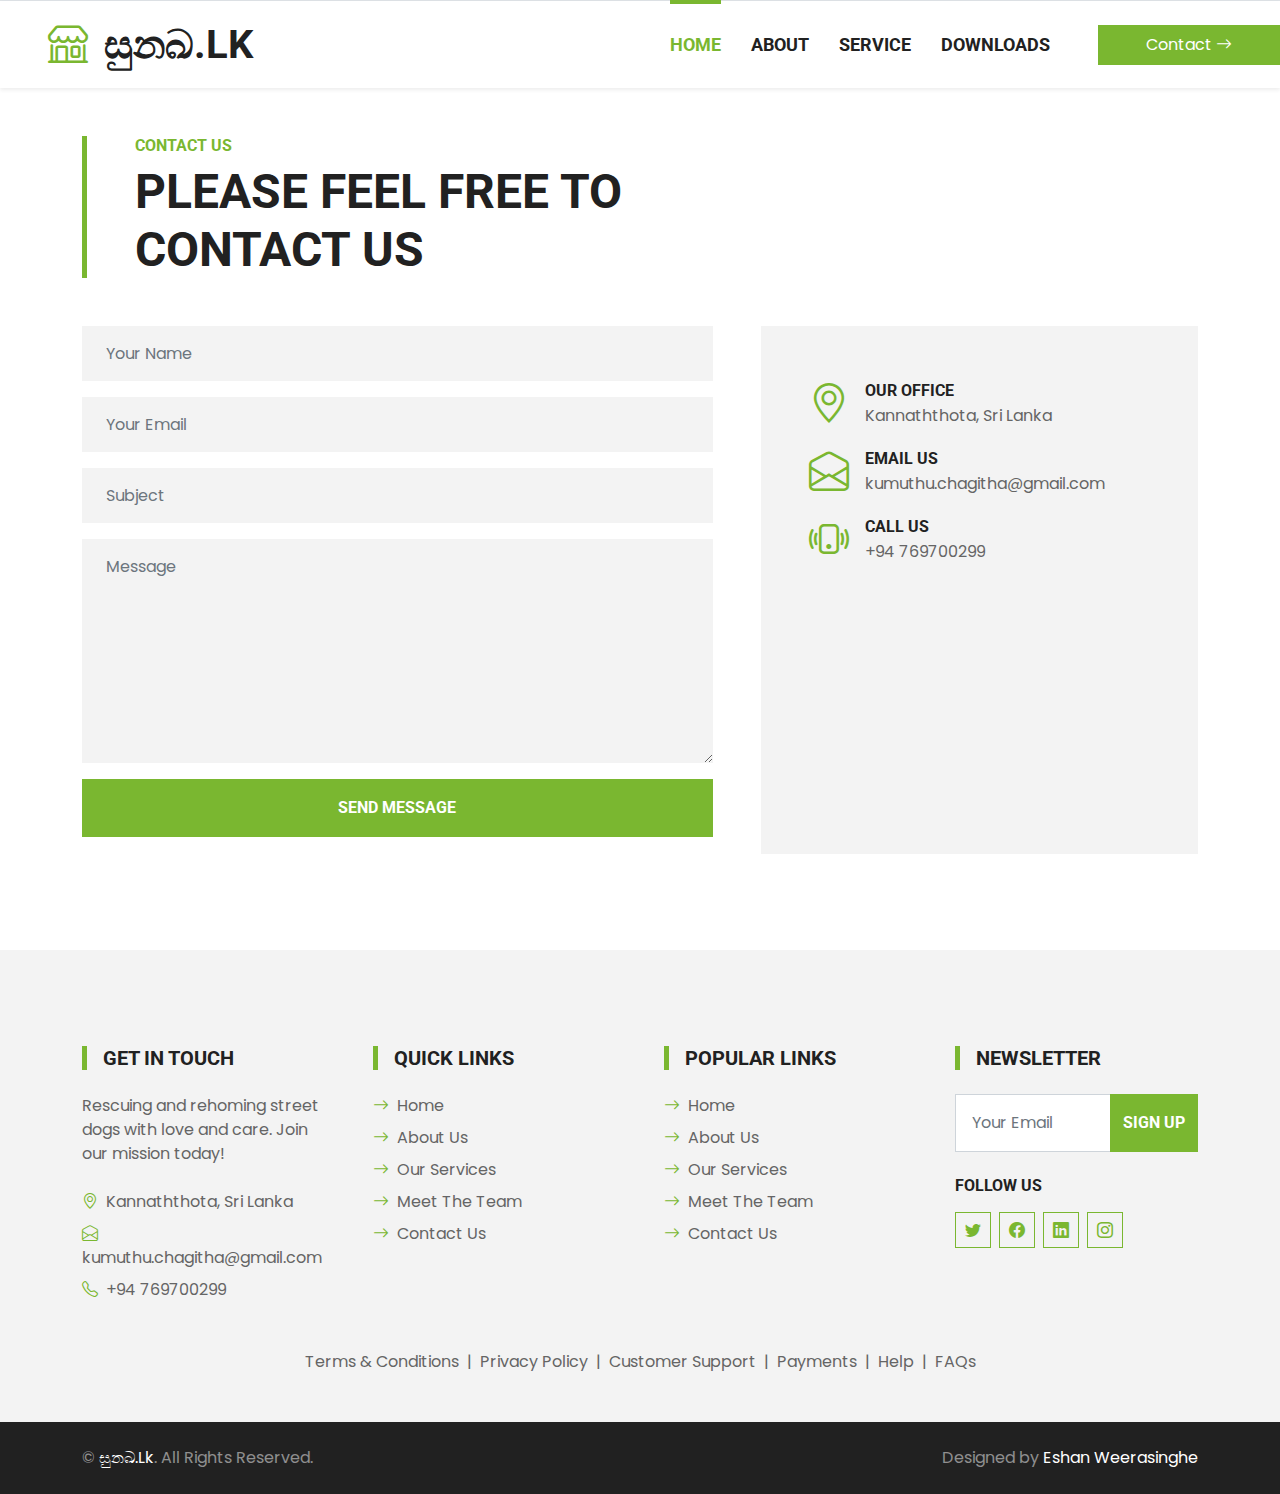
<file: contact.html>
<!DOCTYPE html>
<html lang="en">

<head>
    <meta charset="utf-8">
    <title>PET SHOP - Pet Shop Website Template</title>
    <meta content="width=device-width, initial-scale=1.0" name="viewport">
    <meta content="Free HTML Templates" name="keywords">
    <meta content="Free HTML Templates" name="description">

    <!-- Favicon -->
    <link href="img/favicon.ico" rel="icon">

    <!-- Google Web Fonts -->
    <link rel="preconnect" href="https://fonts.gstatic.com">
    <link href="https://fonts.googleapis.com/css2?family=Poppins&family=Roboto:wght@700&display=swap" rel="stylesheet">  

    <!-- Icon Font Stylesheet -->
    <link href="https://cdn.jsdelivr.net/npm/bootstrap-icons@1.4.1/font/bootstrap-icons.css" rel="stylesheet">
    <link href="lib/flaticon/font/flaticon.css" rel="stylesheet">

    <!-- Libraries Stylesheet -->
    <link href="lib/owlcarousel/assets/owl.carousel.min.css" rel="stylesheet">

    <!-- Customized Bootstrap Stylesheet -->
    <link href="css/bootstrap.min.css" rel="stylesheet">

    <!-- Template Stylesheet -->
    <link href="css/style.css" rel="stylesheet">
</head>

<body>
    <!-- Topbar Start -->
    <div class="container-fluid border-bottom d-none d-lg-block">
        <div class="row gx-0">
            <!-- Topbar Content -->
        </div>
    </div>
    <!-- Topbar End -->

    <!-- Navbar Start -->
    <nav class="navbar navbar-expand-lg bg-white navbar-light shadow-sm py-3 py-lg-0 px-3 px-lg-0">
        <a href="index.html" class="navbar-brand ms-lg-5">
            <h1 class="m-0 text-uppercase text-dark"><i class="bi bi-shop fs-1 text-primary me-3"></i>සුනඛ.Lk</h1>
        </a>
        <button class="navbar-toggler" type="button" data-bs-toggle="collapse" data-bs-target="#navbarCollapse">
            <span class="navbar-toggler-icon"></span>
        </button>
        <div class="collapse navbar-collapse" id="navbarCollapse">
            <div class="navbar-nav ms-auto py-0">
                <a href="index.html" class="nav-item nav-link active">Home</a>
                <a href="about.html" class="nav-item nav-link">About</a>
                <a href="service.html" class="nav-item nav-link">Service</a>
                <a href="product.html" class="nav-item nav-link">Downloads</a>
            </div>
        </div>
        <a href="contact.html" class="nav-item nav-link nav-contact bg-primary text-white px-5 ms-lg-5">Contact <i class="bi bi-arrow-right"></i></a>
    </nav>
    <!-- Navbar End -->

    <!-- Contact Start -->
    <div class="container-fluid pt-5">
        <div class="container">
            <div class="border-start border-5 border-primary ps-5 mb-5" style="max-width: 600px;">
                <h6 class="text-primary text-uppercase">Contact Us</h6>
                <h1 class="display-5 text-uppercase mb-0">Please Feel Free To Contact Us</h1>
            </div>
            <div class="row g-5">
                <div class="col-lg-7">
                    <form id="contactForm">
                        <div class="row g-3">
                            <div class="col-12">
                                <input type="text" id="name" class="form-control bg-light border-0 px-4" placeholder="Your Name" style="height: 55px;">
                            </div>
                            <div class="col-12">
                                <input type="email" id="email" class="form-control bg-light border-0 px-4" placeholder="Your Email" style="height: 55px;">
                            </div>
                            <div class="col-12">
                                <input type="text" id="subject" class="form-control bg-light border-0 px-4" placeholder="Subject" style="height: 55px;">
                            </div>
                            <div class="col-12">
                                <textarea id="message" class="form-control bg-light border-0 px-4 py-3" rows="8" placeholder="Message"></textarea>
                            </div>
                            <div class="col-12">
                                <button type="button" class="btn btn-primary w-100 py-3" onclick="sendMessage()">Send Message</button>
                            </div>
                        </div>
                    </form>
                </div>
                <div class="col-lg-5">
                    <div class="bg-light mb-5 p-5">
                        <div class="d-flex align-items-center mb-2">
                            <i class="bi bi-geo-alt fs-1 text-primary me-3"></i>
                            <div class="text-start">
                                <h6 class="text-uppercase mb-1">Our Office</h6>
                                <span>Kannaththota, Sri Lanka</span>
                            </div>
                        </div>
                        <div class="d-flex align-items-center mb-2">
                            <i class="bi bi-envelope-open fs-1 text-primary me-3"></i>
                            <div class="text-start">
                                <h6 class="text-uppercase mb-1">Email Us</h6>
                                <span>kumuthu.chagitha@gmail.com</span>
                            </div>
                        </div>
                        <div class="d-flex align-items-center mb-4">
                            <i class="bi bi-phone-vibrate fs-1 text-primary me-3"></i>
                            <div class="text-start">
                                <h6 class="text-uppercase mb-1">Call Us</h6>
                                <span>+94 769700299</span>
                            </div>
                        </div>
                        <div>
                            <iframe class="position-relative w-100"
                                src="https://www.google.com/maps/embed?pb=!1m18!1m12!1m3!1d3997.619361845194!2d80.12512301523092!3d7.290571294735421!2m3!1f0!2f0!3f0!3m2!1i1024!2i768!4f13.1!3m3!1m2!1s0x3ae318c110b833af%3A0x3b62e48bfdfd1041!2sKannaththota%2C%20Sri%20Lanka!5e0!3m2!1sen!2sbd!4v1692030402921!5m2!1sen!2sbd"
                                frameborder="0" style="height: 205px; border:0;" allowfullscreen="" aria-hidden="false"
                                tabindex="0">
                            </iframe>
                        </div>
                    </div>
                </div>
            </div>
        </div>
    </div>
    <!-- Contact End -->

     <!-- Footer Start -->
     <div class="container-fluid bg-light mt-5 py-5">
        <div class="container pt-5">
            <div class="row g-5">
                <div class="col-lg-3 col-md-6">
                    <h5 class="text-uppercase border-start border-5 border-primary ps-3 mb-4">Get In Touch</h5>
                    <p class="mb-4">Rescuing and rehoming street dogs with love and care. Join our mission today!</p>
                    <p class="mb-2"><i class="bi bi-geo-alt text-primary me-2"></i>Kannaththota, Sri Lanka</p>
                    <p class="mb-2"><i class="bi bi-envelope-open text-primary me-2"></i>kumuthu.chagitha@gmail.com</p>
                    <p class="mb-0"><i class="bi bi-telephone text-primary me-2"></i>+94 769700299</p>
                </div>
                <div class="col-lg-3 col-md-6">
                    <h5 class="text-uppercase border-start border-5 border-primary ps-3 mb-4">Quick Links</h5>
                    <div class="d-flex flex-column justify-content-start">
                        <a class="text-body mb-2" href="index.html"><i class="bi bi-arrow-right text-primary me-2"></i>Home</a>
                        <a class="text-body mb-2" href="about.html"><i class="bi bi-arrow-right text-primary me-2"></i>About Us</a>
                        <a class="text-body mb-2" href="service.html"><i class="bi bi-arrow-right text-primary me-2"></i>Our Services</a>
                        <a class="text-body mb-2" href="team.html"><i class="bi bi-arrow-right text-primary me-2"></i>Meet The Team</a>
                        
                        <a class="text-body" href="#"><i class="bi bi-arrow-right text-primary me-2"></i>Contact Us</a>
                    </div>
                </div>
                <div class="col-lg-3 col-md-6">
                    <h5 class="text-uppercase border-start border-5 border-primary ps-3 mb-4">Popular Links</h5>
                    <div class="d-flex flex-column justify-content-start">
                        <a class="text-body mb-2" href="#"><i class="bi bi-arrow-right text-primary me-2"></i>Home</a>
                        <a class="text-body mb-2" href="#"><i class="bi bi-arrow-right text-primary me-2"></i>About Us</a>
                        <a class="text-body mb-2" href="#"><i class="bi bi-arrow-right text-primary me-2"></i>Our Services</a>
                        <a class="text-body mb-2" href="#"><i class="bi bi-arrow-right text-primary me-2"></i>Meet The Team</a>
                        
                        <a class="text-body" href="#"><i class="bi bi-arrow-right text-primary me-2"></i>Contact Us</a>
                    </div>
                </div>
                <div class="col-lg-3 col-md-6">
                    <h5 class="text-uppercase border-start border-5 border-primary ps-3 mb-4">Newsletter</h5>
                    <form action="">
                        <div class="input-group">
                            <input type="text" class="form-control p-3" placeholder="Your Email">
                            <button class="btn btn-primary">Sign Up</button>
                        </div>
                    </form>
                    <h6 class="text-uppercase mt-4 mb-3">Follow Us</h6>
                    <div class="d-flex">
                        <a class="btn btn-outline-primary btn-square me-2" href="#"><i class="bi bi-twitter"></i></a>
                        <a class="btn btn-outline-primary btn-square me-2" href="#"><i class="bi bi-facebook"></i></a>
                        <a class="btn btn-outline-primary btn-square me-2" href="#"><i class="bi bi-linkedin"></i></a>
                        <a class="btn btn-outline-primary btn-square" href="#"><i class="bi bi-instagram"></i></a>
                    </div>
                </div>
                <div class="col-12 text-center text-body">
                    <a class="text-body" href="">Terms & Conditions</a>
                    <span class="mx-1">|</span>
                    <a class="text-body" href="">Privacy Policy</a>
                    <span class="mx-1">|</span>
                    <a class="text-body" href="">Customer Support</a>
                    <span class="mx-1">|</span>
                    <a class="text-body" href="">Payments</a>
                    <span class="mx-1">|</span>
                    <a class="text-body" href="">Help</a>
                    <span class="mx-1">|</span>
                    <a class="text-body" href="">FAQs</a>
                </div>
            </div>
        </div>
    </div>
    <div class="container-fluid bg-dark text-white-50 py-4">
        <div class="container">
            <div class="row g-5">
                <div class="col-md-6 text-center text-md-start">
                    <p class="mb-md-0">&copy; <a class="text-white" href="#">සුනඛ.Lk</a>. All Rights Reserved.</p>
                </div>
                <div class="col-md-6 text-center text-md-end">
                    <p class="mb-0">Designed by <a class="text-white" href="#">Eshan Weerasinghe</a></p>
                </div>
            </div>
        </div>
    </div>
    <!-- Footer End -->
    <!-- Back to Top -->
    <a href="#" class="btn btn-primary py-3 fs-4 back-to-top"><i class="bi bi-arrow-up"></i></a>

    <!-- JavaScript Libraries -->
    <script src="https://code.jquery.com/jquery-3.4.1.min.js"></script>
    <script src="https://cdn.jsdelivr.net/npm/bootstrap@5.0.0/dist/js/bootstrap.bundle.min.js"></script>
    <script src="lib/easing/easing.min.js"></script>
    <script src="lib/waypoints/waypoints.min.js"></script>
    <script src="lib/owlcarousel/owl.carousel.min.js"></script>

    <!-- Template Javascript -->
    <script src="js/main.js"></script>

    <script>
        function sendMessage() {
            var name = document.getElementById("name").value;
            var email = document.getElementById("email").value;
            var subject = document.getElementById("subject").value;
            var message = document.getElementById("message").value;

            var whatsappURL = "https://wa.me/94769700299?text=" +
                "Name: " + encodeURIComponent(name) + "%0a" +
                "Email: " + encodeURIComponent(email) + "%0a" +
                "Subject: " + encodeURIComponent(subject) + "%0a" +
                "Message: " + encodeURIComponent(message);

            window.open(whatsappURL, "_blank");
        }
    </script>
</body>

</html>
</file>
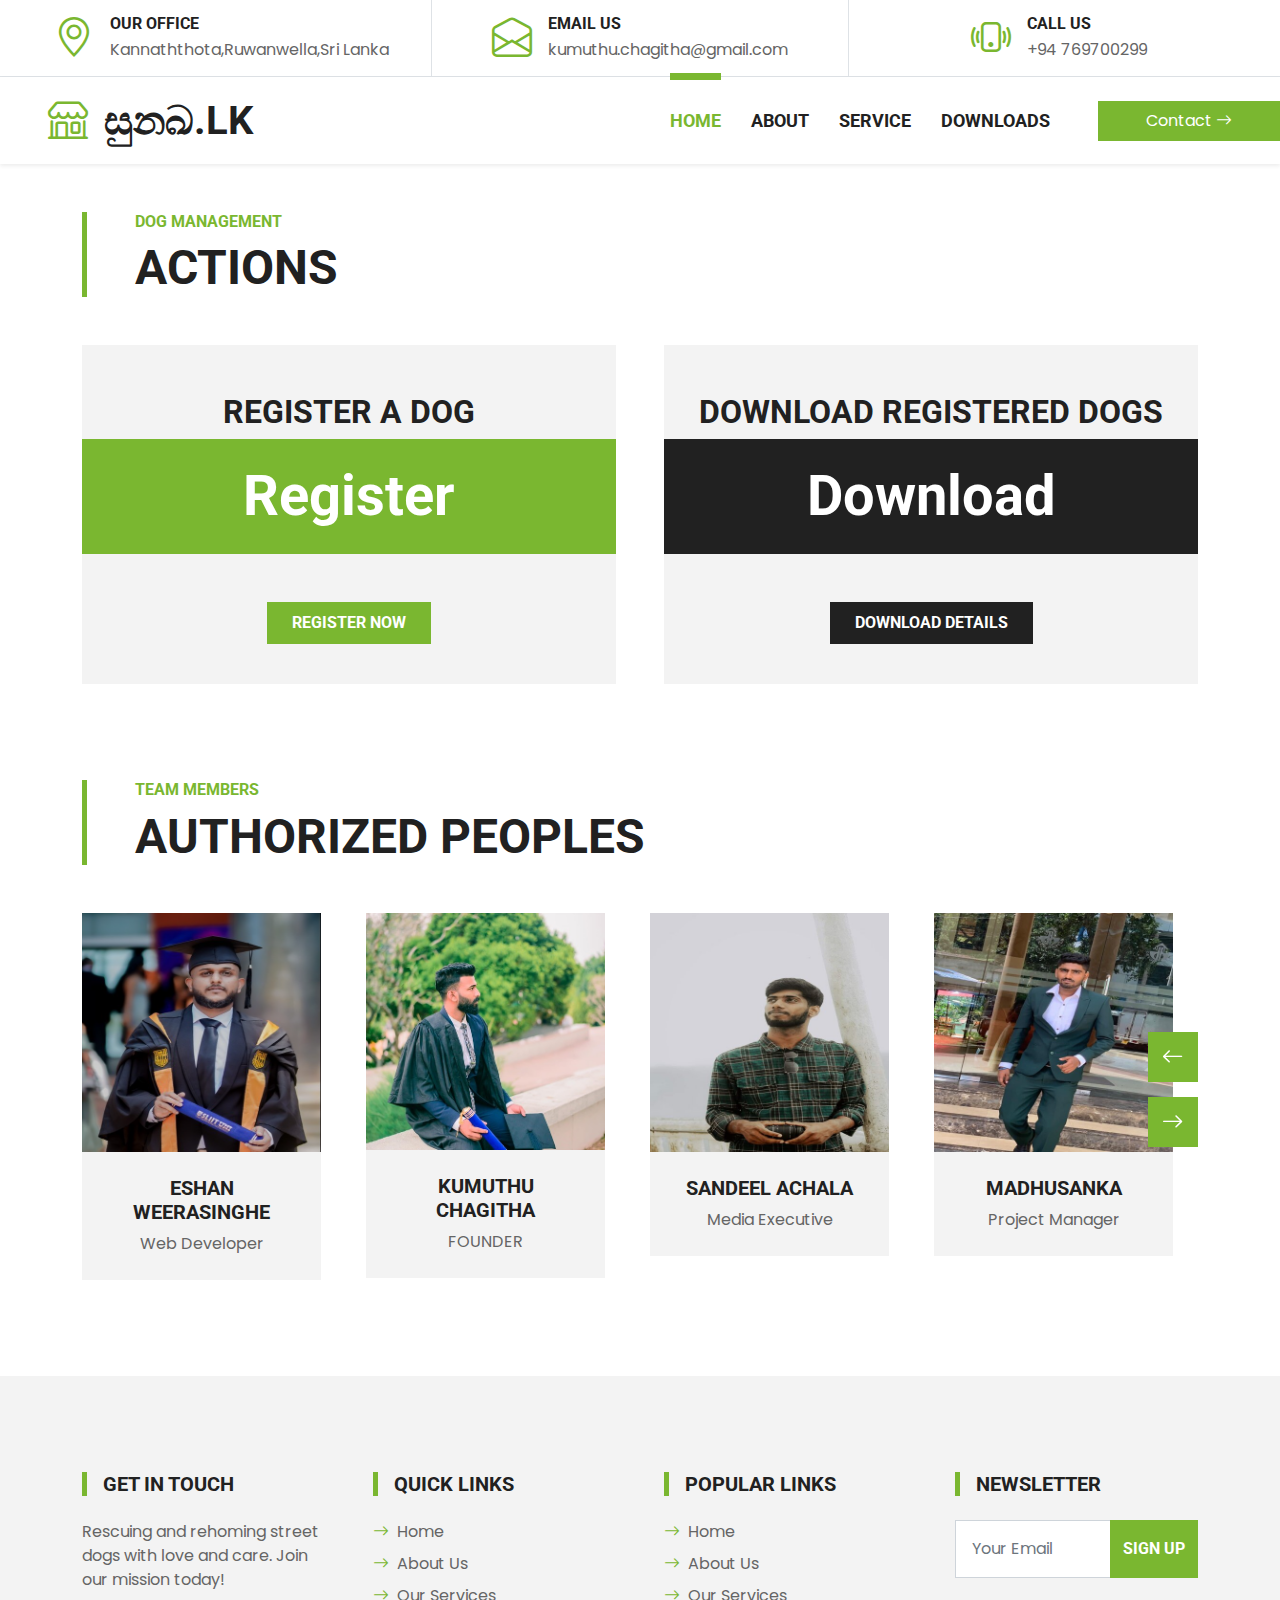
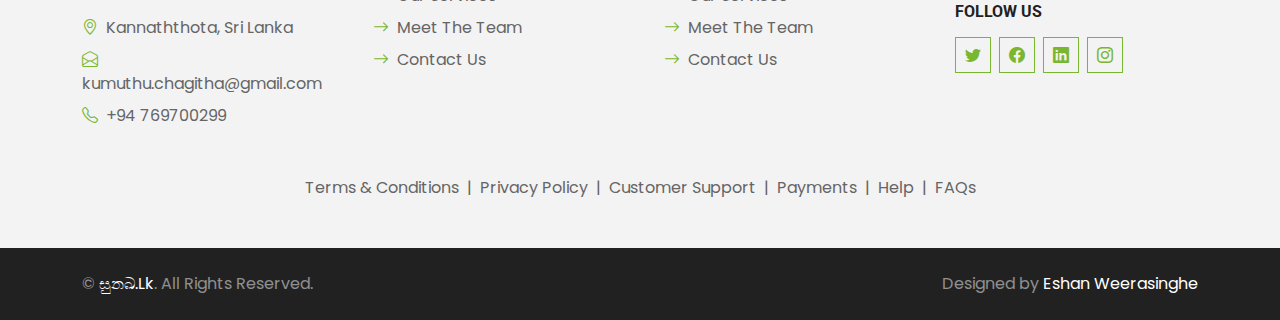
<file: product.html>
<!DOCTYPE html>
<html lang="en">

<head>
    <meta charset="utf-8">
    <title>PET SHOP - Pet Shop Website Template</title>
    <meta content="width=device-width, initial-scale=1.0" name="viewport">
    <meta content="Free HTML Templates" name="keywords">
    <meta content="Free HTML Templates" name="description">

    <!-- Favicon -->
    <link href="img/favicon.ico" rel="icon">

    <!-- Google Web Fonts -->
    <link rel="preconnect" href="https://fonts.gstatic.com">
    <link href="https://fonts.googleapis.com/css2?family=Poppins&family=Roboto:wght@700&display=swap" rel="stylesheet">  

    <!-- Icon Font Stylesheet -->
    <link href="https://cdn.jsdelivr.net/npm/bootstrap-icons@1.4.1/font/bootstrap-icons.css" rel="stylesheet">
    <link href="lib/flaticon/font/flaticon.css" rel="stylesheet">

    <!-- Libraries Stylesheet -->
    <link href="lib/owlcarousel/assets/owl.carousel.min.css" rel="stylesheet">

    <!-- Customized Bootstrap Stylesheet -->
    <link href="css/bootstrap.min.css" rel="stylesheet">

    <!-- Template Stylesheet -->
    <link href="css/style.css" rel="stylesheet">
</head>

<body>
     <!-- Topbar Start -->
     <div class="container-fluid border-bottom d-none d-lg-block">
        <div class="row gx-0">
            <div class="col-lg-4 text-center py-2">
                <div class="d-inline-flex align-items-center">
                    <i class="bi bi-geo-alt fs-1 text-primary me-3"></i>
                    <div class="text-start">
                        <h6 class="text-uppercase mb-1">Our Office</h6>
                        <span>Kannaththota,Ruwanwella,Sri Lanka </span>
                    </div>
                </div>
            </div>
            <div class="col-lg-4 text-center border-start border-end py-2">
                <div class="d-inline-flex align-items-center">
                    <i class="bi bi-envelope-open fs-1 text-primary me-3"></i>
                    <div class="text-start">
                        <h6 class="text-uppercase mb-1">Email Us</h6>
                        <span>kumuthu.chagitha@gmail.com</span>
                    </div>
                </div>
            </div>
            <div class="col-lg-4 text-center py-2">
                <div class="d-inline-flex align-items-center">
                    <i class="bi bi-phone-vibrate fs-1 text-primary me-3"></i>
                    <div class="text-start">
                        <h6 class="text-uppercase mb-1">Call Us</h6>
                        <span>+94 769700299</span>
                    </div>
                </div>
            </div>
        </div>
    </div>
    <!-- Topbar End -->



    <!-- Navbar Start -->
    <nav class="navbar navbar-expand-lg bg-white navbar-light shadow-sm py-3 py-lg-0 px-3 px-lg-0">
        <a href="index.html" class="navbar-brand ms-lg-5">
            <h1 class="m-0 text-uppercase text-dark"><i class="bi bi-shop fs-1 text-primary me-3"></i>සුනඛ.Lk</h1>
        </a>
        <button class="navbar-toggler" type="button" data-bs-toggle="collapse" data-bs-target="#navbarCollapse">
            <span class="navbar-toggler-icon"></span>
        </button>
        <div class="collapse navbar-collapse" id="navbarCollapse">
            <div class="navbar-nav ms-auto py-0">


              
 
  

  
                <a href="index.html" class="nav-item nav-link active">Home</a>
                <a href="about.html" class="nav-item nav-link">About</a>
                <a href="service.html" class="nav-item nav-link">Service</a>
                <a href="product.html" class="nav-item nav-link">Downloads</a>
                
                
                    </div>
                </div>
                <a href="contact.html" class="nav-item nav-link nav-contact bg-primary text-white px-5 ms-lg-5">Contact <i class="bi bi-arrow-right"></i></a>
            </div>
        </div>
    </nav>
    <!-- Navbar End -->

   
<!-- Two-Column Section Start -->
<div class="container-fluid py-5">
    <div class="container">
        <div class="border-start border-5 border-primary ps-5 mb-5" style="max-width: 600px;">
            <h6 class="text-primary text-uppercase">Dog Management</h6>
            <h1 class="display-5 text-uppercase mb-0">Actions</h1>
        </div>
        
        <div class="row g-5">
            <!-- First Column: Register Dog Button -->
            <div class="col-lg-6">
                <div class="bg-light text-center pt-5">
                    <h2 class="text-uppercase">Register a Dog</h2>
                    <div class="text-center bg-primary p-4 mb-2">
                        <h1 class="display-4 text-white mb-0">Register</h1>
                    </div>
                    <div class="text-center p-4">
                        <a href="https://docs.google.com/forms/d/e/1FAIpQLSdIgbioPfDotCDTevE8H2zo0wERklEeZ-0hx_aT9sfddConyQ/viewform?usp=sf_link" 
                           class="btn btn-primary text-uppercase py-2 px-4 my-3" 
                           title="Register a Dog">
                           Register Now
                        </a>
                    </div>
                </div>
            </div>

            <!-- Second Column: Download Registered Dogs Button -->
            <div class="col-lg-6">
                <div class="bg-light text-center pt-5">
                    <h2 class="text-uppercase">Download Registered Dogs</h2>
                    <div class="text-center bg-dark p-4 mb-2">
                        <h1 class="display-4 text-white mb-0">Download</h1>
                    </div>
                    <div class="text-center p-4">
                        <a href="https://drive.google.com/drive/folders/10KR_oYNl1iwVLRlN0TLDlKF0dGghyZwc?usp=sharing" 
                           class="btn btn-dark text-uppercase py-2 px-4 my-3" 
                           download 
                           title="Download Registered Dogs">
                           Download Details
                        </a>
                    </div>
                </div>
            </div>
        </div>
    </div>
</div>
<!-- Two-Column Section End -->



   


    <!-- Team Start -->
    <div class="container-fluid py-5">
        <div class="container">
            <div class="border-start border-5 border-primary ps-5 mb-5" style="max-width: 600px;">
                <h6 class="text-primary text-uppercase">Team Members</h6>
                <h1 class="display-5 text-uppercase mb-0">authorized peoples</h1>
            </div>
            <div class="owl-carousel team-carousel position-relative" style="padding-right: 25px;">
                <div class="team-item">
                    <div class="position-relative overflow-hidden">
                        <img class="img-fluid w-100" src="img/team-1.jpg" alt="">
                        <div class="team-overlay">
                            <div class="d-flex align-items-center justify-content-start">
                                <a class="btn btn-light btn-square mx-1" href="#"><i class="bi bi-twitter"></i></a>
                                <a class="btn btn-light btn-square mx-1" href="#"><i class="bi bi-facebook"></i></a>
                                <a class="btn btn-light btn-square mx-1" href="https://www.linkedin.com/in/eshan-nimsara-11a693297/"><i class="bi bi-linkedin"></i></a>
                            </div>
                        </div>
                    </div>
                    <div class="bg-light text-center p-4">
                        <h5 class="text-uppercase">Eshan Weerasinghe</h5>
                        <p class="m-0">Web Developer</p>
                    </div>
                </div>
                <div class="team-item">
                    <div class="position-relative overflow-hidden">
                        <img class="img-fluid w-100" src="img/team-2.jpg" alt="">
                        <div class="team-overlay">
                            <div class="d-flex align-items-center justify-content-start">
                                <a class="btn btn-light btn-square mx-1" href="#"><i class="bi bi-twitter"></i></a>
                                <a class="btn btn-light btn-square mx-1" href="#"><i class="bi bi-facebook"></i></a>
                                <a class="btn btn-light btn-square mx-1" href="www.linkedin.com/in/
                                eshan-nimsara-11a693297
                                "><i class="bi bi-linkedin"></i></a>
                            </div>
                        </div>
                    </div>
                    <div class="bg-light text-center p-4">
                        <h5 class="text-uppercase">Kumuthu Chagitha</h5>
                        <p class="m-0">FOUNDER</p>
                    </div>
                </div>
                <div class="team-item">
                    <div class="position-relative overflow-hidden">
                        <img class="img-fluid w-100" src="img/team-3.jpg" alt="">
                        <div class="team-overlay">
                            <div class="d-flex align-items-center justify-content-start">
                                <a class="btn btn-light btn-square mx-1" href="#"><i class="bi bi-twitter"></i></a>
                                <a class="btn btn-light btn-square mx-1" href="#"><i class="bi bi-facebook"></i></a>
                                <a class="btn btn-light btn-square mx-1" href="#"><i class="bi bi-linkedin"></i></a>
                            </div>
                        </div>
                    </div>
                    <div class="bg-light text-center p-4">
                        <h5 class="text-uppercase">Sandeel Achala</h5>
                        <p class="m-0">Media Executive</p>
                    </div>
                </div>
                <div class="team-item">
                    <div class="position-relative overflow-hidden">
                        <img class="img-fluid w-100" src="img/team-4.jpg" alt="">
                        <div class="team-overlay">
                            <div class="d-flex align-items-center justify-content-start">
                                <a class="btn btn-light btn-square mx-1" href="#"><i class="bi bi-twitter"></i></a>
                                <a class="btn btn-light btn-square mx-1" href="#"><i class="bi bi-facebook"></i></a>
                                <a class="btn btn-light btn-square mx-1" href="#"><i class="bi bi-linkedin"></i></a>
                            </div>
                        </div>
                    </div>
                    <div class="bg-light text-center p-4">
                        <h5 class="text-uppercase">Madhusanka</h5>
                        <p class="m-0">Project Manager</p>
                    </div>
                </div>
                <div class="team-item">
                    <div class="position-relative overflow-hidden">
                        <img class="img-fluid w-100" src="img/team_member5.jpg" alt="">
                        <div class="team-overlay">
                            <div class="d-flex align-items-center justify-content-start">
                                <a class="btn btn-light btn-square mx-1" href="#"><i class="bi bi-twitter"></i></a>
                                <a class="btn btn-light btn-square mx-1" href="#"><i class="bi bi-facebook"></i></a>
                                <a class="btn btn-light btn-square mx-1" href="#"><i class="bi bi-linkedin"></i></a>
                            </div>
                        </div>
                    </div>
                    <div class="bg-light text-center p-4">
                        <h5 class="text-uppercase">Kumu's Farm</h5>
                        <p class="m-0">Project By</p>
                    </div>
                </div>
            </div>
        </div>
    </div>
    <!-- Team End -->


   

    <!-- Footer Start -->
    <div class="container-fluid bg-light mt-5 py-5">
        <div class="container pt-5">
            <div class="row g-5">
                <div class="col-lg-3 col-md-6">
                    <h5 class="text-uppercase border-start border-5 border-primary ps-3 mb-4">Get In Touch</h5>
                    <p class="mb-4">Rescuing and rehoming street dogs with love and care. Join our mission today!</p>
                    <p class="mb-2"><i class="bi bi-geo-alt text-primary me-2"></i>Kannaththota, Sri Lanka</p>
                    <p class="mb-2"><i class="bi bi-envelope-open text-primary me-2"></i>kumuthu.chagitha@gmail.com</p>
                    <p class="mb-0"><i class="bi bi-telephone text-primary me-2"></i>+94 769700299</p>
                </div>
                <div class="col-lg-3 col-md-6">
                    <h5 class="text-uppercase border-start border-5 border-primary ps-3 mb-4">Quick Links</h5>
                    <div class="d-flex flex-column justify-content-start">
                        <a class="text-body mb-2" href="index.html"><i class="bi bi-arrow-right text-primary me-2"></i>Home</a>
                        <a class="text-body mb-2" href="about.html"><i class="bi bi-arrow-right text-primary me-2"></i>About Us</a>
                        <a class="text-body mb-2" href="service.html"><i class="bi bi-arrow-right text-primary me-2"></i>Our Services</a>
                        <a class="text-body mb-2" href="team.html"><i class="bi bi-arrow-right text-primary me-2"></i>Meet The Team</a>
                        
                        <a class="text-body" href="#"><i class="bi bi-arrow-right text-primary me-2"></i>Contact Us</a>
                    </div>
                </div>
                <div class="col-lg-3 col-md-6">
                    <h5 class="text-uppercase border-start border-5 border-primary ps-3 mb-4">Popular Links</h5>
                    <div class="d-flex flex-column justify-content-start">
                        <a class="text-body mb-2" href="#"><i class="bi bi-arrow-right text-primary me-2"></i>Home</a>
                        <a class="text-body mb-2" href="#"><i class="bi bi-arrow-right text-primary me-2"></i>About Us</a>
                        <a class="text-body mb-2" href="#"><i class="bi bi-arrow-right text-primary me-2"></i>Our Services</a>
                        <a class="text-body mb-2" href="#"><i class="bi bi-arrow-right text-primary me-2"></i>Meet The Team</a>
                        
                        <a class="text-body" href="#"><i class="bi bi-arrow-right text-primary me-2"></i>Contact Us</a>
                    </div>
                </div>
                <div class="col-lg-3 col-md-6">
                    <h5 class="text-uppercase border-start border-5 border-primary ps-3 mb-4">Newsletter</h5>
                    <form action="">
                        <div class="input-group">
                            <input type="text" class="form-control p-3" placeholder="Your Email">
                            <button class="btn btn-primary">Sign Up</button>
                        </div>
                    </form>
                    <h6 class="text-uppercase mt-4 mb-3">Follow Us</h6>
                    <div class="d-flex">
                        <a class="btn btn-outline-primary btn-square me-2" href="#"><i class="bi bi-twitter"></i></a>
                        <a class="btn btn-outline-primary btn-square me-2" href="#"><i class="bi bi-facebook"></i></a>
                        <a class="btn btn-outline-primary btn-square me-2" href="#"><i class="bi bi-linkedin"></i></a>
                        <a class="btn btn-outline-primary btn-square" href="#"><i class="bi bi-instagram"></i></a>
                    </div>
                </div>
                <div class="col-12 text-center text-body">
                    <a class="text-body" href="">Terms & Conditions</a>
                    <span class="mx-1">|</span>
                    <a class="text-body" href="">Privacy Policy</a>
                    <span class="mx-1">|</span>
                    <a class="text-body" href="">Customer Support</a>
                    <span class="mx-1">|</span>
                    <a class="text-body" href="">Payments</a>
                    <span class="mx-1">|</span>
                    <a class="text-body" href="">Help</a>
                    <span class="mx-1">|</span>
                    <a class="text-body" href="">FAQs</a>
                </div>
            </div>
        </div>
    </div>
    <div class="container-fluid bg-dark text-white-50 py-4">
        <div class="container">
            <div class="row g-5">
                <div class="col-md-6 text-center text-md-start">
                    <p class="mb-md-0">&copy; <a class="text-white" href="#">සුනඛ.Lk</a>. All Rights Reserved.</p>
                </div>
                <div class="col-md-6 text-center text-md-end">
                    <p class="mb-0">Designed by <a class="text-white" href="#
                        ">Eshan Weerasinghe</a></p>
                </div>
            </div>
        </div>
    </div>
    <!-- Footer End -->


    <!-- Back to Top -->
    <a href="#" class="btn btn-primary py-3 fs-4 back-to-top"><i class="bi bi-arrow-up"></i></a>


    <!-- JavaScript Libraries -->
    <script src="https://code.jquery.com/jquery-3.4.1.min.js"></script>
    <script src="https://cdn.jsdelivr.net/npm/bootstrap@5.0.0/dist/js/bootstrap.bundle.min.js"></script>
    <script src="lib/easing/easing.min.js"></script>
    <script src="lib/waypoints/waypoints.min.js"></script>
    <script src="lib/owlcarousel/owl.carousel.min.js"></script>

    <!-- Template Javascript -->
    <script src="js/main.js"></script>
</body>

</html>
</file>
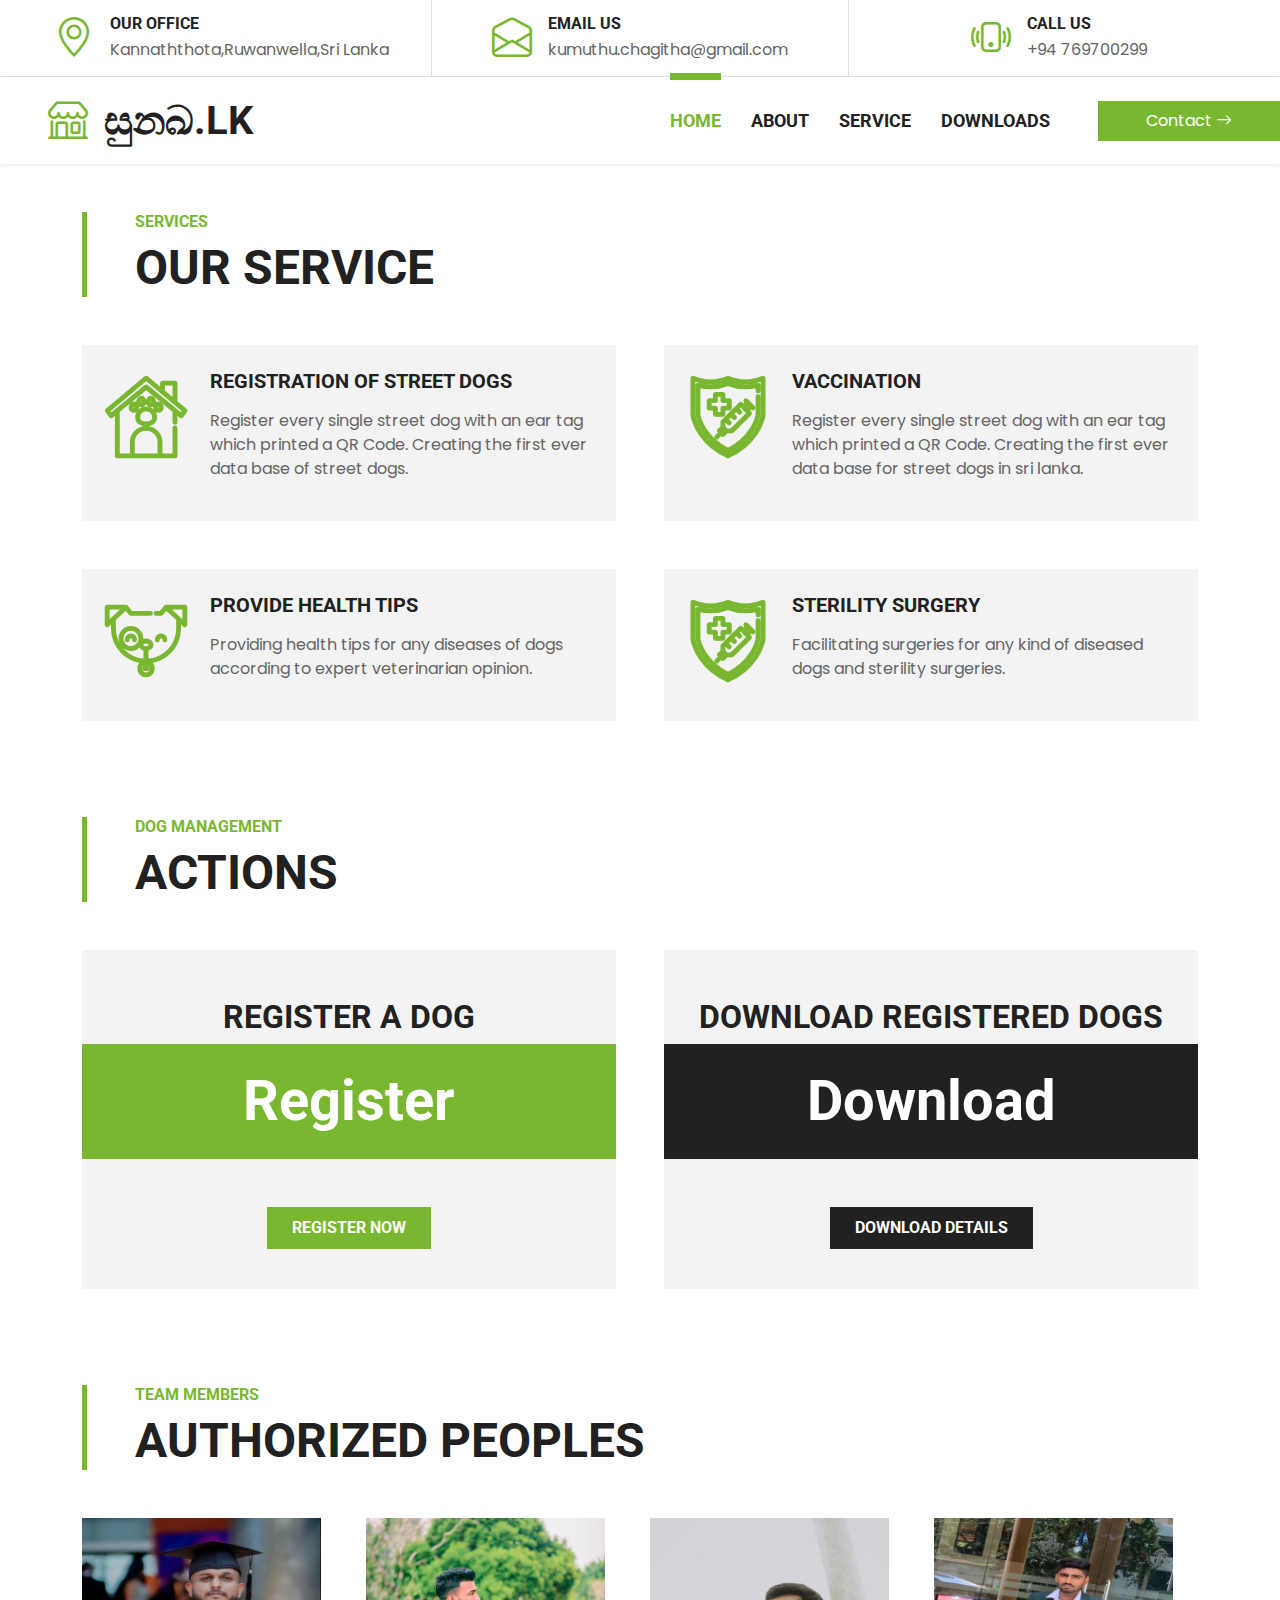
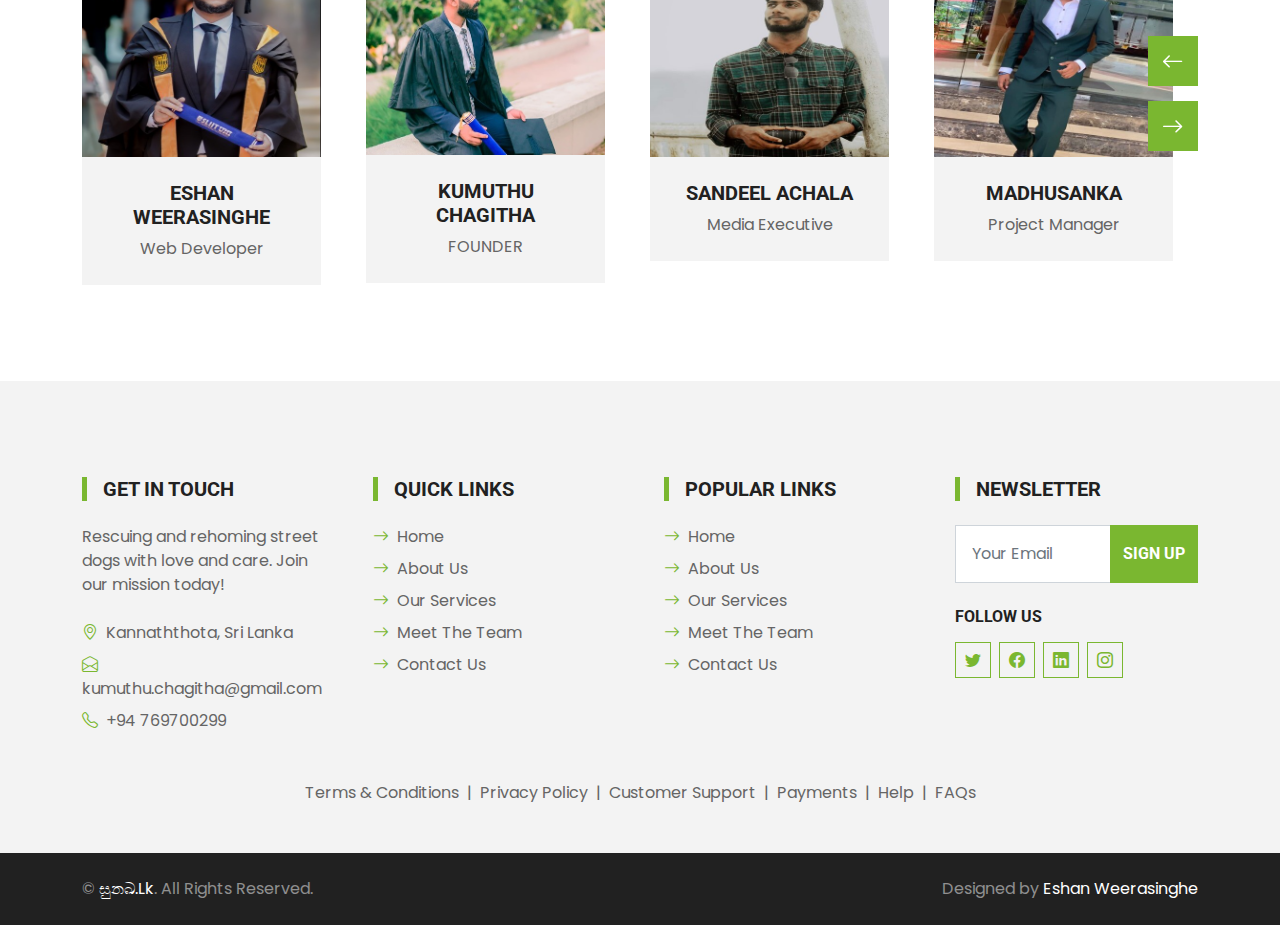
<file: service.html>
<!DOCTYPE html>
<html lang="en">

<head>
    <meta charset="utf-8">
    <title>PET SHOP - Pet Shop Website Template</title>
    <meta content="width=device-width, initial-scale=1.0" name="viewport">
    <meta content="Free HTML Templates" name="keywords">
    <meta content="Free HTML Templates" name="description">

    <!-- Favicon -->
    <link href="img/favicon.ico" rel="icon">

    <!-- Google Web Fonts -->
    <link rel="preconnect" href="https://fonts.gstatic.com">
    <link href="https://fonts.googleapis.com/css2?family=Poppins&family=Roboto:wght@700&display=swap" rel="stylesheet">  

    <!-- Icon Font Stylesheet -->
    <link href="https://cdn.jsdelivr.net/npm/bootstrap-icons@1.4.1/font/bootstrap-icons.css" rel="stylesheet">
    <link href="lib/flaticon/font/flaticon.css" rel="stylesheet">

    <!-- Libraries Stylesheet -->
    <link href="lib/owlcarousel/assets/owl.carousel.min.css" rel="stylesheet">

    <!-- Customized Bootstrap Stylesheet -->
    <link href="css/bootstrap.min.css" rel="stylesheet">

    <!-- Template Stylesheet -->
    <link href="css/style.css" rel="stylesheet">
</head>

<body>
    <!-- Topbar Start -->
    <div class="container-fluid border-bottom d-none d-lg-block">
        <div class="row gx-0">
            <div class="col-lg-4 text-center py-2">
                <div class="d-inline-flex align-items-center">
                    <i class="bi bi-geo-alt fs-1 text-primary me-3"></i>
                    <div class="text-start">
                        <h6 class="text-uppercase mb-1">Our Office</h6>
                        <span>Kannaththota,Ruwanwella,Sri Lanka </span>
                    </div>
                </div>
            </div>
            <div class="col-lg-4 text-center border-start border-end py-2">
                <div class="d-inline-flex align-items-center">
                    <i class="bi bi-envelope-open fs-1 text-primary me-3"></i>
                    <div class="text-start">
                        <h6 class="text-uppercase mb-1">Email Us</h6>
                        <span>kumuthu.chagitha@gmail.com</span>
                    </div>
                </div>
            </div>
            <div class="col-lg-4 text-center py-2">
                <div class="d-inline-flex align-items-center">
                    <i class="bi bi-phone-vibrate fs-1 text-primary me-3"></i>
                    <div class="text-start">
                        <h6 class="text-uppercase mb-1">Call Us</h6>
                        <span>+94 769700299</span>
                    </div>
                </div>
            </div>
        </div>
    </div>
    <!-- Topbar End -->


   <!-- Navbar Start -->
   <nav class="navbar navbar-expand-lg bg-white navbar-light shadow-sm py-3 py-lg-0 px-3 px-lg-0">
    <a href="index.html" class="navbar-brand ms-lg-5">
        <h1 class="m-0 text-uppercase text-dark"><i class="bi bi-shop fs-1 text-primary me-3"></i>සුනඛ.Lk</h1>
    </a>
    <button class="navbar-toggler" type="button" data-bs-toggle="collapse" data-bs-target="#navbarCollapse">
        <span class="navbar-toggler-icon"></span>
    </button>
    <div class="collapse navbar-collapse" id="navbarCollapse">
        <div class="navbar-nav ms-auto py-0">


          




            <a href="index.html" class="nav-item nav-link active">Home</a>
            <a href="about.html" class="nav-item nav-link">About</a>
            <a href="service.html" class="nav-item nav-link">Service</a>
            <a href="product.html" class="nav-item nav-link">Downloads</a>
            
            
                </div>
            </div>
            <a href="contact.html" class="nav-item nav-link nav-contact bg-primary text-white px-5 ms-lg-5">Contact <i class="bi bi-arrow-right"></i></a>
        </div>
    </div>
</nav>
<!-- Navbar End -->
    
    <!-- Services Start -->
    <div class="container-fluid py-5">
        <div class="container">
            <div class="border-start border-5 border-primary ps-5 mb-5" style="max-width: 600px;">
                <h6 class="text-primary text-uppercase" >Services</h6>
                <h1 class="display-5 text-uppercase mb-0">Our service​</h1>
            </div>
            <div class="row g-5">
                <div class="col-md-6">
                    <div class="service-item bg-light d-flex p-4">
                        <i class="flaticon-house display-1 text-primary me-4"></i>
                        <div>
                            <h5 class="text-uppercase mb-3">Registration of street dogs​</h5>
                            <p>Register every single street dog with an ear tag which printed a QR Code. Creating the first ever data base of street dogs.</p>
                           
                        </div>
                    </div>
                </div>
                <div class="col-md-6">
                    <div class="service-item bg-light d-flex p-4">
                        <i class="flaticon-vaccine display-1 text-primary me-4"></i>
                        <div>
                            <h5 class="text-uppercase mb-3">vaccination​</h5>
                            <p>Register every single street dog with an ear tag which printed a QR Code. Creating the first ever data base for street dogs in sri lanka.</p>
                       
                        </div>
                    </div>
                </div>
               
                <div class="col-md-6">
                    <div class="service-item bg-light d-flex p-4">
                        <i class="flaticon-dog display-1 text-primary me-4"></i>
                        <div>
                            <h5 class="text-uppercase mb-3">
                               Provide Health Tips</h5>
                            <p>Providing health tips for any diseases of dogs according to expert veterinarian opinion.</p>
                       
                        </div>
                    </div>
                </div>
                <div class="col-md-6">
                    <div class="service-item bg-light d-flex p-4">
                        <i class="flaticon-vaccine display-1 text-primary me-4"></i>
                        <div>
                            <h5 class="text-uppercase mb-3">
                                Sterility surgery​</h5>
                            <p>Facilitating surgeries for any kind of diseased dogs and sterility surgeries.</p>
                       
                        </div>
                    </div>
                </div>
            </div>
        </div>
    </div>
    <!-- Services End -->

  




<!-- Two-Column Section Start -->
<div class="container-fluid py-5">
    <div class="container">
        <div class="border-start border-5 border-primary ps-5 mb-5" style="max-width: 600px;">
            <h6 class="text-primary text-uppercase">Dog Management</h6>
            <h1 class="display-5 text-uppercase mb-0">Actions</h1>
        </div>
        
        <div class="row g-5">
            <!-- First Column: Register Dog Button -->
            <div class="col-lg-6">
                <div class="bg-light text-center pt-5">
                    <h2 class="text-uppercase">Register a Dog</h2>
                    <div class="text-center bg-primary p-4 mb-2">
                        <h1 class="display-4 text-white mb-0">Register</h1>
                    </div>
                    <div class="text-center p-4">
                        <a href="https://docs.google.com/forms/d/e/1FAIpQLSdIgbioPfDotCDTevE8H2zo0wERklEeZ-0hx_aT9sfddConyQ/viewform?usp=sf_link" 
                           class="btn btn-primary text-uppercase py-2 px-4 my-3" 
                           title="Register a Dog">
                           Register Now
                        </a>
                    </div>
                </div>
            </div>

            <!-- Second Column: Download Registered Dogs Button -->
            <div class="col-lg-6">
                <div class="bg-light text-center pt-5">
                    <h2 class="text-uppercase">Download Registered Dogs</h2>
                    <div class="text-center bg-dark p-4 mb-2">
                        <h1 class="display-4 text-white mb-0">Download</h1>
                    </div>
                    <div class="text-center p-4">
                        <a href="https://drive.google.com/drive/folders/10KR_oYNl1iwVLRlN0TLDlKF0dGghyZwc?usp=sharing" 
                           class="btn btn-dark text-uppercase py-2 px-4 my-3" 
                           download 
                           title="Download Registered Dogs">
                           Download Details
                        </a>
                    </div>
                </div>
            </div>
        </div>
    </div>
</div>
<!-- Two-Column Section End -->


   


    <!-- Team Start -->
    <div class="container-fluid py-5">
        <div class="container">
            <div class="border-start border-5 border-primary ps-5 mb-5" style="max-width: 600px;">
                <h6 class="text-primary text-uppercase">Team Members</h6>
                <h1 class="display-5 text-uppercase mb-0">authorized peoples</h1>
            </div>
            <div class="owl-carousel team-carousel position-relative" style="padding-right: 25px;">
                <div class="team-item">
                    <div class="position-relative overflow-hidden">
                        <img class="img-fluid w-100" src="img/team-1.jpg" alt="">
                        <div class="team-overlay">
                            <div class="d-flex align-items-center justify-content-start">
                                <a class="btn btn-light btn-square mx-1" href="#"><i class="bi bi-twitter"></i></a>
                                <a class="btn btn-light btn-square mx-1" href="#"><i class="bi bi-facebook"></i></a>
                                <a class="btn btn-light btn-square mx-1" href="https://www.linkedin.com/in/eshan-nimsara-11a693297/"><i class="bi bi-linkedin"></i></a>
                            </div>
                        </div>
                    </div>
                    <div class="bg-light text-center p-4">
                        <h5 class="text-uppercase">Eshan Weerasinghe</h5>
                        <p class="m-0">Web Developer</p>
                    </div>
                </div>
                <div class="team-item">
                    <div class="position-relative overflow-hidden">
                        <img class="img-fluid w-100" src="img/team-2.jpg" alt="">
                        <div class="team-overlay">
                            <div class="d-flex align-items-center justify-content-start">
                                <a class="btn btn-light btn-square mx-1" href="#"><i class="bi bi-twitter"></i></a>
                                <a class="btn btn-light btn-square mx-1" href="#"><i class="bi bi-facebook"></i></a>
                                <a class="btn btn-light btn-square mx-1" href="www.linkedin.com/in/
                                eshan-nimsara-11a693297
                                "><i class="bi bi-linkedin"></i></a>
                            </div>
                        </div>
                    </div>
                    <div class="bg-light text-center p-4">
                        <h5 class="text-uppercase">Kumuthu Chagitha</h5>
                        <p class="m-0">FOUNDER</p>
                    </div>
                </div>
                <div class="team-item">
                    <div class="position-relative overflow-hidden">
                        <img class="img-fluid w-100" src="img/team-3.jpg" alt="">
                        <div class="team-overlay">
                            <div class="d-flex align-items-center justify-content-start">
                                <a class="btn btn-light btn-square mx-1" href="#"><i class="bi bi-twitter"></i></a>
                                <a class="btn btn-light btn-square mx-1" href="#"><i class="bi bi-facebook"></i></a>
                                <a class="btn btn-light btn-square mx-1" href="#"><i class="bi bi-linkedin"></i></a>
                            </div>
                        </div>
                    </div>
                    <div class="bg-light text-center p-4">
                        <h5 class="text-uppercase">Sandeel Achala</h5>
                        <p class="m-0">Media Executive</p>
                    </div>
                </div>
                <div class="team-item">
                    <div class="position-relative overflow-hidden">
                        <img class="img-fluid w-100" src="img/team-4.jpg" alt="">
                        <div class="team-overlay">
                            <div class="d-flex align-items-center justify-content-start">
                                <a class="btn btn-light btn-square mx-1" href="#"><i class="bi bi-twitter"></i></a>
                                <a class="btn btn-light btn-square mx-1" href="#"><i class="bi bi-facebook"></i></a>
                                <a class="btn btn-light btn-square mx-1" href="#"><i class="bi bi-linkedin"></i></a>
                            </div>
                        </div>
                    </div>
                    <div class="bg-light text-center p-4">
                        <h5 class="text-uppercase">Madhusanka</h5>
                        <p class="m-0">Project Manager</p>
                    </div>
                </div>
                <div class="team-item">
                    <div class="position-relative overflow-hidden">
                        <img class="img-fluid w-100" src="img/team_member5.jpg" alt="">
                        <div class="team-overlay">
                            <div class="d-flex align-items-center justify-content-start">
                                <a class="btn btn-light btn-square mx-1" href="#"><i class="bi bi-twitter"></i></a>
                                <a class="btn btn-light btn-square mx-1" href="#"><i class="bi bi-facebook"></i></a>
                                <a class="btn btn-light btn-square mx-1" href="#"><i class="bi bi-linkedin"></i></a>
                            </div>
                        </div>
                    </div>
                    <div class="bg-light text-center p-4">
                        <h5 class="text-uppercase">Kumu's Farm</h5>
                        <p class="m-0">Project By</p>
                    </div>
                </div>
            </div>
        </div>
    </div>
    <!-- Team End -->


   

    <!-- Footer Start -->
    <div class="container-fluid bg-light mt-5 py-5">
        <div class="container pt-5">
            <div class="row g-5">
                <div class="col-lg-3 col-md-6">
                    <h5 class="text-uppercase border-start border-5 border-primary ps-3 mb-4">Get In Touch</h5>
                    <p class="mb-4">Rescuing and rehoming street dogs with love and care. Join our mission today!</p>
                    <p class="mb-2"><i class="bi bi-geo-alt text-primary me-2"></i>Kannaththota, Sri Lanka</p>
                    <p class="mb-2"><i class="bi bi-envelope-open text-primary me-2"></i>kumuthu.chagitha@gmail.com</p>
                    <p class="mb-0"><i class="bi bi-telephone text-primary me-2"></i>+94 769700299</p>
                </div>
                <div class="col-lg-3 col-md-6">
                    <h5 class="text-uppercase border-start border-5 border-primary ps-3 mb-4">Quick Links</h5>
                    <div class="d-flex flex-column justify-content-start">
                        <a class="text-body mb-2" href="index.html"><i class="bi bi-arrow-right text-primary me-2"></i>Home</a>
                        <a class="text-body mb-2" href="about.html"><i class="bi bi-arrow-right text-primary me-2"></i>About Us</a>
                        <a class="text-body mb-2" href="service.html"><i class="bi bi-arrow-right text-primary me-2"></i>Our Services</a>
                        <a class="text-body mb-2" href="team.html"><i class="bi bi-arrow-right text-primary me-2"></i>Meet The Team</a>
                        
                        <a class="text-body" href="#"><i class="bi bi-arrow-right text-primary me-2"></i>Contact Us</a>
                    </div>
                </div>
                <div class="col-lg-3 col-md-6">
                    <h5 class="text-uppercase border-start border-5 border-primary ps-3 mb-4">Popular Links</h5>
                    <div class="d-flex flex-column justify-content-start">
                        <a class="text-body mb-2" href="#"><i class="bi bi-arrow-right text-primary me-2"></i>Home</a>
                        <a class="text-body mb-2" href="#"><i class="bi bi-arrow-right text-primary me-2"></i>About Us</a>
                        <a class="text-body mb-2" href="#"><i class="bi bi-arrow-right text-primary me-2"></i>Our Services</a>
                        <a class="text-body mb-2" href="#"><i class="bi bi-arrow-right text-primary me-2"></i>Meet The Team</a>
                        
                        <a class="text-body" href="#"><i class="bi bi-arrow-right text-primary me-2"></i>Contact Us</a>
                    </div>
                </div>
                <div class="col-lg-3 col-md-6">
                    <h5 class="text-uppercase border-start border-5 border-primary ps-3 mb-4">Newsletter</h5>
                    <form action="">
                        <div class="input-group">
                            <input type="text" class="form-control p-3" placeholder="Your Email">
                            <button class="btn btn-primary">Sign Up</button>
                        </div>
                    </form>
                    <h6 class="text-uppercase mt-4 mb-3">Follow Us</h6>
                    <div class="d-flex">
                        <a class="btn btn-outline-primary btn-square me-2" href="#"><i class="bi bi-twitter"></i></a>
                        <a class="btn btn-outline-primary btn-square me-2" href="#"><i class="bi bi-facebook"></i></a>
                        <a class="btn btn-outline-primary btn-square me-2" href="#"><i class="bi bi-linkedin"></i></a>
                        <a class="btn btn-outline-primary btn-square" href="#"><i class="bi bi-instagram"></i></a>
                    </div>
                </div>
                <div class="col-12 text-center text-body">
                    <a class="text-body" href="">Terms & Conditions</a>
                    <span class="mx-1">|</span>
                    <a class="text-body" href="">Privacy Policy</a>
                    <span class="mx-1">|</span>
                    <a class="text-body" href="">Customer Support</a>
                    <span class="mx-1">|</span>
                    <a class="text-body" href="">Payments</a>
                    <span class="mx-1">|</span>
                    <a class="text-body" href="">Help</a>
                    <span class="mx-1">|</span>
                    <a class="text-body" href="">FAQs</a>
                </div>
            </div>
        </div>
    </div>
    <div class="container-fluid bg-dark text-white-50 py-4">
        <div class="container">
            <div class="row g-5">
                <div class="col-md-6 text-center text-md-start">
                    <p class="mb-md-0">&copy; <a class="text-white" href="#">සුනඛ.Lk</a>. All Rights Reserved.</p>
                </div>
                <div class="col-md-6 text-center text-md-end">
                    <p class="mb-0">Designed by <a class="text-white" href="#
                        ">Eshan Weerasinghe</a></p>
                </div>
            </div>
        </div>
    </div>
    <!-- Footer End -->


    <!-- Back to Top -->
    <a href="#" class="btn btn-primary py-3 fs-4 back-to-top"><i class="bi bi-arrow-up"></i></a>


    <!-- JavaScript Libraries -->
    <script src="https://code.jquery.com/jquery-3.4.1.min.js"></script>
    <script src="https://cdn.jsdelivr.net/npm/bootstrap@5.0.0/dist/js/bootstrap.bundle.min.js"></script>
    <script src="lib/easing/easing.min.js"></script>
    <script src="lib/waypoints/waypoints.min.js"></script>
    <script src="lib/owlcarousel/owl.carousel.min.js"></script>

    <!-- Template Javascript -->
    <script src="js/main.js"></script>
</body>

</html>
</file>
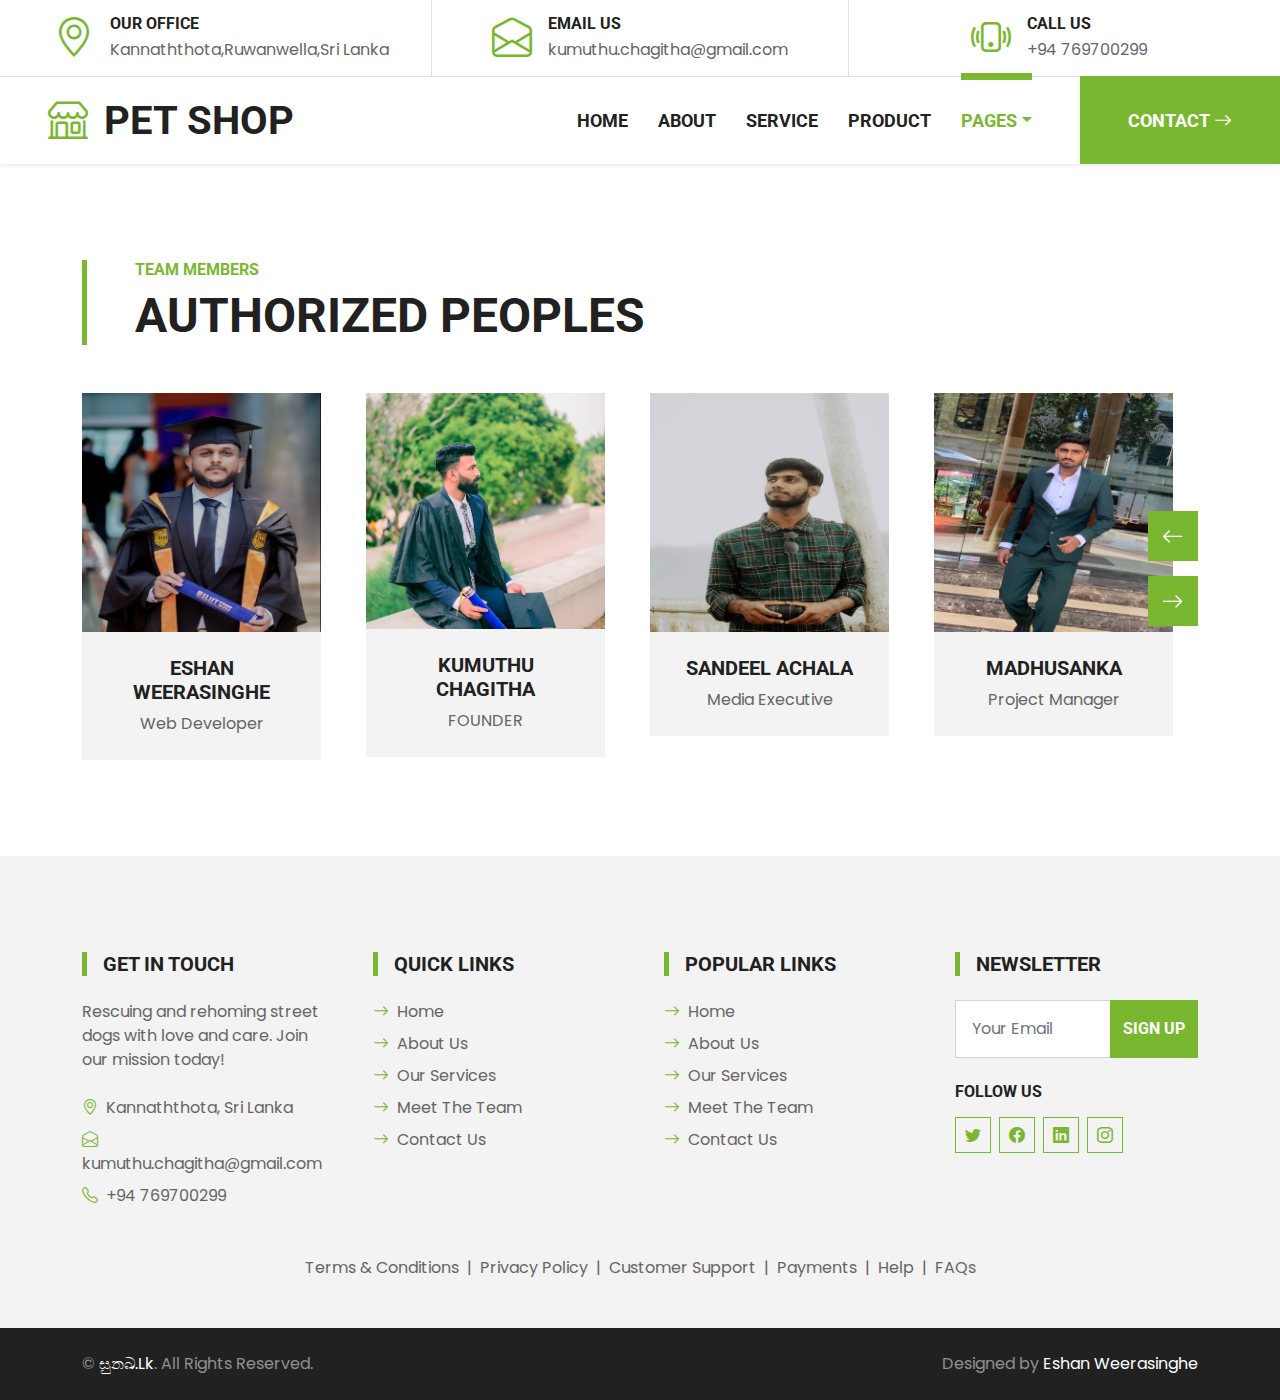
<file: team.html>
<!DOCTYPE html>
<html lang="en">

<head>
    <meta charset="utf-8">
    <title>PET SHOP - Pet Shop Website Template</title>
    <meta content="width=device-width, initial-scale=1.0" name="viewport">
    <meta content="Free HTML Templates" name="keywords">
    <meta content="Free HTML Templates" name="description">

    <!-- Favicon -->
    <link href="img/favicon.ico" rel="icon">

    <!-- Google Web Fonts -->
    <link rel="preconnect" href="https://fonts.gstatic.com">
    <link href="https://fonts.googleapis.com/css2?family=Poppins&family=Roboto:wght@700&display=swap" rel="stylesheet">  

    <!-- Icon Font Stylesheet -->
    <link href="https://cdn.jsdelivr.net/npm/bootstrap-icons@1.4.1/font/bootstrap-icons.css" rel="stylesheet">
    <link href="lib/flaticon/font/flaticon.css" rel="stylesheet">

    <!-- Libraries Stylesheet -->
    <link href="lib/owlcarousel/assets/owl.carousel.min.css" rel="stylesheet">

    <!-- Customized Bootstrap Stylesheet -->
    <link href="css/bootstrap.min.css" rel="stylesheet">

    <!-- Template Stylesheet -->
    <link href="css/style.css" rel="stylesheet">
</head>

<body>
   <!-- Topbar Start -->
   <div class="container-fluid border-bottom d-none d-lg-block">
    <div class="row gx-0">
        <div class="col-lg-4 text-center py-2">
            <div class="d-inline-flex align-items-center">
                <i class="bi bi-geo-alt fs-1 text-primary me-3"></i>
                <div class="text-start">
                    <h6 class="text-uppercase mb-1">Our Office</h6>
                    <span>Kannaththota,Ruwanwella,Sri Lanka </span>
                </div>
            </div>
        </div>
        <div class="col-lg-4 text-center border-start border-end py-2">
            <div class="d-inline-flex align-items-center">
                <i class="bi bi-envelope-open fs-1 text-primary me-3"></i>
                <div class="text-start">
                    <h6 class="text-uppercase mb-1">Email Us</h6>
                    <span>kumuthu.chagitha@gmail.com</span>
                </div>
            </div>
        </div>
        <div class="col-lg-4 text-center py-2">
            <div class="d-inline-flex align-items-center">
                <i class="bi bi-phone-vibrate fs-1 text-primary me-3"></i>
                <div class="text-start">
                    <h6 class="text-uppercase mb-1">Call Us</h6>
                    <span>+94 769700299</span>
                </div>
            </div>
        </div>
    </div>
</div>
<!-- Topbar End -->



    <!-- Navbar Start -->
    <nav class="navbar navbar-expand-lg bg-white navbar-light shadow-sm py-3 py-lg-0 px-3 px-lg-0 mb-5">
        <a href="index.html" class="navbar-brand ms-lg-5">
            <h1 class="m-0 text-uppercase text-dark"><i class="bi bi-shop fs-1 text-primary me-3"></i>Pet Shop</h1>
        </a>
        <button class="navbar-toggler" type="button" data-bs-toggle="collapse" data-bs-target="#navbarCollapse">
            <span class="navbar-toggler-icon"></span>
        </button>
        <div class="collapse navbar-collapse" id="navbarCollapse">
            <div class="navbar-nav ms-auto py-0">
                <a href="index.html" class="nav-item nav-link">Home</a>
                <a href="about.html" class="nav-item nav-link">About</a>
                <a href="service.html" class="nav-item nav-link">Service</a>
                <a href="product.html" class="nav-item nav-link">Product</a>
                <div class="nav-item dropdown">
                    <a href="#" class="nav-link dropdown-toggle active" data-bs-toggle="dropdown">Pages</a>
                    <div class="dropdown-menu m-0">
                        <a href="price.html" class="dropdown-item">Pricing Plan</a>
                        <a href="team.html" class="dropdown-item active">The Team</a>
                        <a href="testimonial.html" class="dropdown-item">Testimonial</a>
                        <a href="blog.html" class="dropdown-item">Blog Grid</a>
                        <a href="detail.html" class="dropdown-item">Blog Detail</a>
                    </div>
                </div>
                <a href="contact.html" class="nav-item nav-link nav-contact bg-primary text-white px-5 ms-lg-5">Contact <i class="bi bi-arrow-right"></i></a>
            </div>
        </div>
    </nav>
    <!-- Navbar End -->


   
    <!-- Team Start -->
    <div class="container-fluid py-5">
        <div class="container">
            <div class="border-start border-5 border-primary ps-5 mb-5" style="max-width: 600px;">
                <h6 class="text-primary text-uppercase">Team Members</h6>
                <h1 class="display-5 text-uppercase mb-0">authorized peoples</h1>
            </div>
            <div class="owl-carousel team-carousel position-relative" style="padding-right: 25px;">
                <div class="team-item">
                    <div class="position-relative overflow-hidden">
                        <img class="img-fluid w-100" src="img/team-1.jpg" alt="">
                        <div class="team-overlay">
                            <div class="d-flex align-items-center justify-content-start">
                                <a class="btn btn-light btn-square mx-1" href="#"><i class="bi bi-twitter"></i></a>
                                <a class="btn btn-light btn-square mx-1" href="#"><i class="bi bi-facebook"></i></a>
                                <a class="btn btn-light btn-square mx-1" href="https://www.linkedin.com/in/eshan-nimsara-11a693297/"><i class="bi bi-linkedin"></i></a>
                            </div>
                        </div>
                    </div>
                    <div class="bg-light text-center p-4">
                        <h5 class="text-uppercase">Eshan Weerasinghe</h5>
                        <p class="m-0">Web Developer</p>
                    </div>
                </div>
                <div class="team-item">
                    <div class="position-relative overflow-hidden">
                        <img class="img-fluid w-100" src="img/team-2.jpg" alt="">
                        <div class="team-overlay">
                            <div class="d-flex align-items-center justify-content-start">
                                <a class="btn btn-light btn-square mx-1" href="#"><i class="bi bi-twitter"></i></a>
                                <a class="btn btn-light btn-square mx-1" href="#"><i class="bi bi-facebook"></i></a>
                                <a class="btn btn-light btn-square mx-1" href="www.linkedin.com/in/
                                eshan-nimsara-11a693297
                                "><i class="bi bi-linkedin"></i></a>
                            </div>
                        </div>
                    </div>
                    <div class="bg-light text-center p-4">
                        <h5 class="text-uppercase">Kumuthu Chagitha</h5>
                        <p class="m-0">FOUNDER</p>
                    </div>
                </div>
                <div class="team-item">
                    <div class="position-relative overflow-hidden">
                        <img class="img-fluid w-100" src="img/team-3.jpg" alt="">
                        <div class="team-overlay">
                            <div class="d-flex align-items-center justify-content-start">
                                <a class="btn btn-light btn-square mx-1" href="#"><i class="bi bi-twitter"></i></a>
                                <a class="btn btn-light btn-square mx-1" href="#"><i class="bi bi-facebook"></i></a>
                                <a class="btn btn-light btn-square mx-1" href="#"><i class="bi bi-linkedin"></i></a>
                            </div>
                        </div>
                    </div>
                    <div class="bg-light text-center p-4">
                        <h5 class="text-uppercase">Sandeel Achala</h5>
                        <p class="m-0">Media Executive</p>
                    </div>
                </div>
                <div class="team-item">
                    <div class="position-relative overflow-hidden">
                        <img class="img-fluid w-100" src="img/team-4.jpg" alt="">
                        <div class="team-overlay">
                            <div class="d-flex align-items-center justify-content-start">
                                <a class="btn btn-light btn-square mx-1" href="#"><i class="bi bi-twitter"></i></a>
                                <a class="btn btn-light btn-square mx-1" href="#"><i class="bi bi-facebook"></i></a>
                                <a class="btn btn-light btn-square mx-1" href="#"><i class="bi bi-linkedin"></i></a>
                            </div>
                        </div>
                    </div>
                    <div class="bg-light text-center p-4">
                        <h5 class="text-uppercase">Madhusanka</h5>
                        <p class="m-0">Project Manager</p>
                    </div>
                </div>
                <div class="team-item">
                    <div class="position-relative overflow-hidden">
                        <img class="img-fluid w-100" src="img/team_member5.jpg" alt="">
                        <div class="team-overlay">
                            <div class="d-flex align-items-center justify-content-start">
                                <a class="btn btn-light btn-square mx-1" href="#"><i class="bi bi-twitter"></i></a>
                                <a class="btn btn-light btn-square mx-1" href="#"><i class="bi bi-facebook"></i></a>
                                <a class="btn btn-light btn-square mx-1" href="#"><i class="bi bi-linkedin"></i></a>
                            </div>
                        </div>
                    </div>
                    <div class="bg-light text-center p-4">
                        <h5 class="text-uppercase">Kumu's Farm</h5>
                        <p class="m-0">Project By</p>
                    </div>
                </div>
            </div>
        </div>
    </div>
    <!-- Team End -->


   

    <!-- Footer Start -->
    <div class="container-fluid bg-light mt-5 py-5">
        <div class="container pt-5">
            <div class="row g-5">
                <div class="col-lg-3 col-md-6">
                    <h5 class="text-uppercase border-start border-5 border-primary ps-3 mb-4">Get In Touch</h5>
                    <p class="mb-4">Rescuing and rehoming street dogs with love and care. Join our mission today!</p>
                    <p class="mb-2"><i class="bi bi-geo-alt text-primary me-2"></i>Kannaththota, Sri Lanka</p>
                    <p class="mb-2"><i class="bi bi-envelope-open text-primary me-2"></i>kumuthu.chagitha@gmail.com</p>
                    <p class="mb-0"><i class="bi bi-telephone text-primary me-2"></i>+94 769700299</p>
                </div>
                <div class="col-lg-3 col-md-6">
                    <h5 class="text-uppercase border-start border-5 border-primary ps-3 mb-4">Quick Links</h5>
                    <div class="d-flex flex-column justify-content-start">
                        <a class="text-body mb-2" href="index.html"><i class="bi bi-arrow-right text-primary me-2"></i>Home</a>
                        <a class="text-body mb-2" href="about.html"><i class="bi bi-arrow-right text-primary me-2"></i>About Us</a>
                        <a class="text-body mb-2" href="service.html"><i class="bi bi-arrow-right text-primary me-2"></i>Our Services</a>
                        <a class="text-body mb-2" href="team.html"><i class="bi bi-arrow-right text-primary me-2"></i>Meet The Team</a>
                        
                        <a class="text-body" href="#"><i class="bi bi-arrow-right text-primary me-2"></i>Contact Us</a>
                    </div>
                </div>
                <div class="col-lg-3 col-md-6">
                    <h5 class="text-uppercase border-start border-5 border-primary ps-3 mb-4">Popular Links</h5>
                    <div class="d-flex flex-column justify-content-start">
                        <a class="text-body mb-2" href="#"><i class="bi bi-arrow-right text-primary me-2"></i>Home</a>
                        <a class="text-body mb-2" href="#"><i class="bi bi-arrow-right text-primary me-2"></i>About Us</a>
                        <a class="text-body mb-2" href="#"><i class="bi bi-arrow-right text-primary me-2"></i>Our Services</a>
                        <a class="text-body mb-2" href="#"><i class="bi bi-arrow-right text-primary me-2"></i>Meet The Team</a>
                        
                        <a class="text-body" href="#"><i class="bi bi-arrow-right text-primary me-2"></i>Contact Us</a>
                    </div>
                </div>
                <div class="col-lg-3 col-md-6">
                    <h5 class="text-uppercase border-start border-5 border-primary ps-3 mb-4">Newsletter</h5>
                    <form action="">
                        <div class="input-group">
                            <input type="text" class="form-control p-3" placeholder="Your Email">
                            <button class="btn btn-primary">Sign Up</button>
                        </div>
                    </form>
                    <h6 class="text-uppercase mt-4 mb-3">Follow Us</h6>
                    <div class="d-flex">
                        <a class="btn btn-outline-primary btn-square me-2" href="#"><i class="bi bi-twitter"></i></a>
                        <a class="btn btn-outline-primary btn-square me-2" href="#"><i class="bi bi-facebook"></i></a>
                        <a class="btn btn-outline-primary btn-square me-2" href="#"><i class="bi bi-linkedin"></i></a>
                        <a class="btn btn-outline-primary btn-square" href="#"><i class="bi bi-instagram"></i></a>
                    </div>
                </div>
                <div class="col-12 text-center text-body">
                    <a class="text-body" href="">Terms & Conditions</a>
                    <span class="mx-1">|</span>
                    <a class="text-body" href="">Privacy Policy</a>
                    <span class="mx-1">|</span>
                    <a class="text-body" href="">Customer Support</a>
                    <span class="mx-1">|</span>
                    <a class="text-body" href="">Payments</a>
                    <span class="mx-1">|</span>
                    <a class="text-body" href="">Help</a>
                    <span class="mx-1">|</span>
                    <a class="text-body" href="">FAQs</a>
                </div>
            </div>
        </div>
    </div>
    <div class="container-fluid bg-dark text-white-50 py-4">
        <div class="container">
            <div class="row g-5">
                <div class="col-md-6 text-center text-md-start">
                    <p class="mb-md-0">&copy; <a class="text-white" href="#">සුනඛ.Lk</a>. All Rights Reserved.</p>
                </div>
                <div class="col-md-6 text-center text-md-end">
                    <p class="mb-0">Designed by <a class="text-white" href="https://htmlcodex.com">Eshan Weerasinghe</a></p>
                </div>
            </div>
        </div>
    </div>
    <!-- Footer End -->


    <!-- Back to Top -->
    <a href="#" class="btn btn-primary py-3 fs-4 back-to-top"><i class="bi bi-arrow-up"></i></a>


    <!-- JavaScript Libraries -->
    <script src="https://code.jquery.com/jquery-3.4.1.min.js"></script>
    <script src="https://cdn.jsdelivr.net/npm/bootstrap@5.0.0/dist/js/bootstrap.bundle.min.js"></script>
    <script src="lib/easing/easing.min.js"></script>
    <script src="lib/waypoints/waypoints.min.js"></script>
    <script src="lib/owlcarousel/owl.carousel.min.js"></script>

    <!-- Template Javascript -->
    <script src="js/main.js"></script>
</body>

</html>
</file>
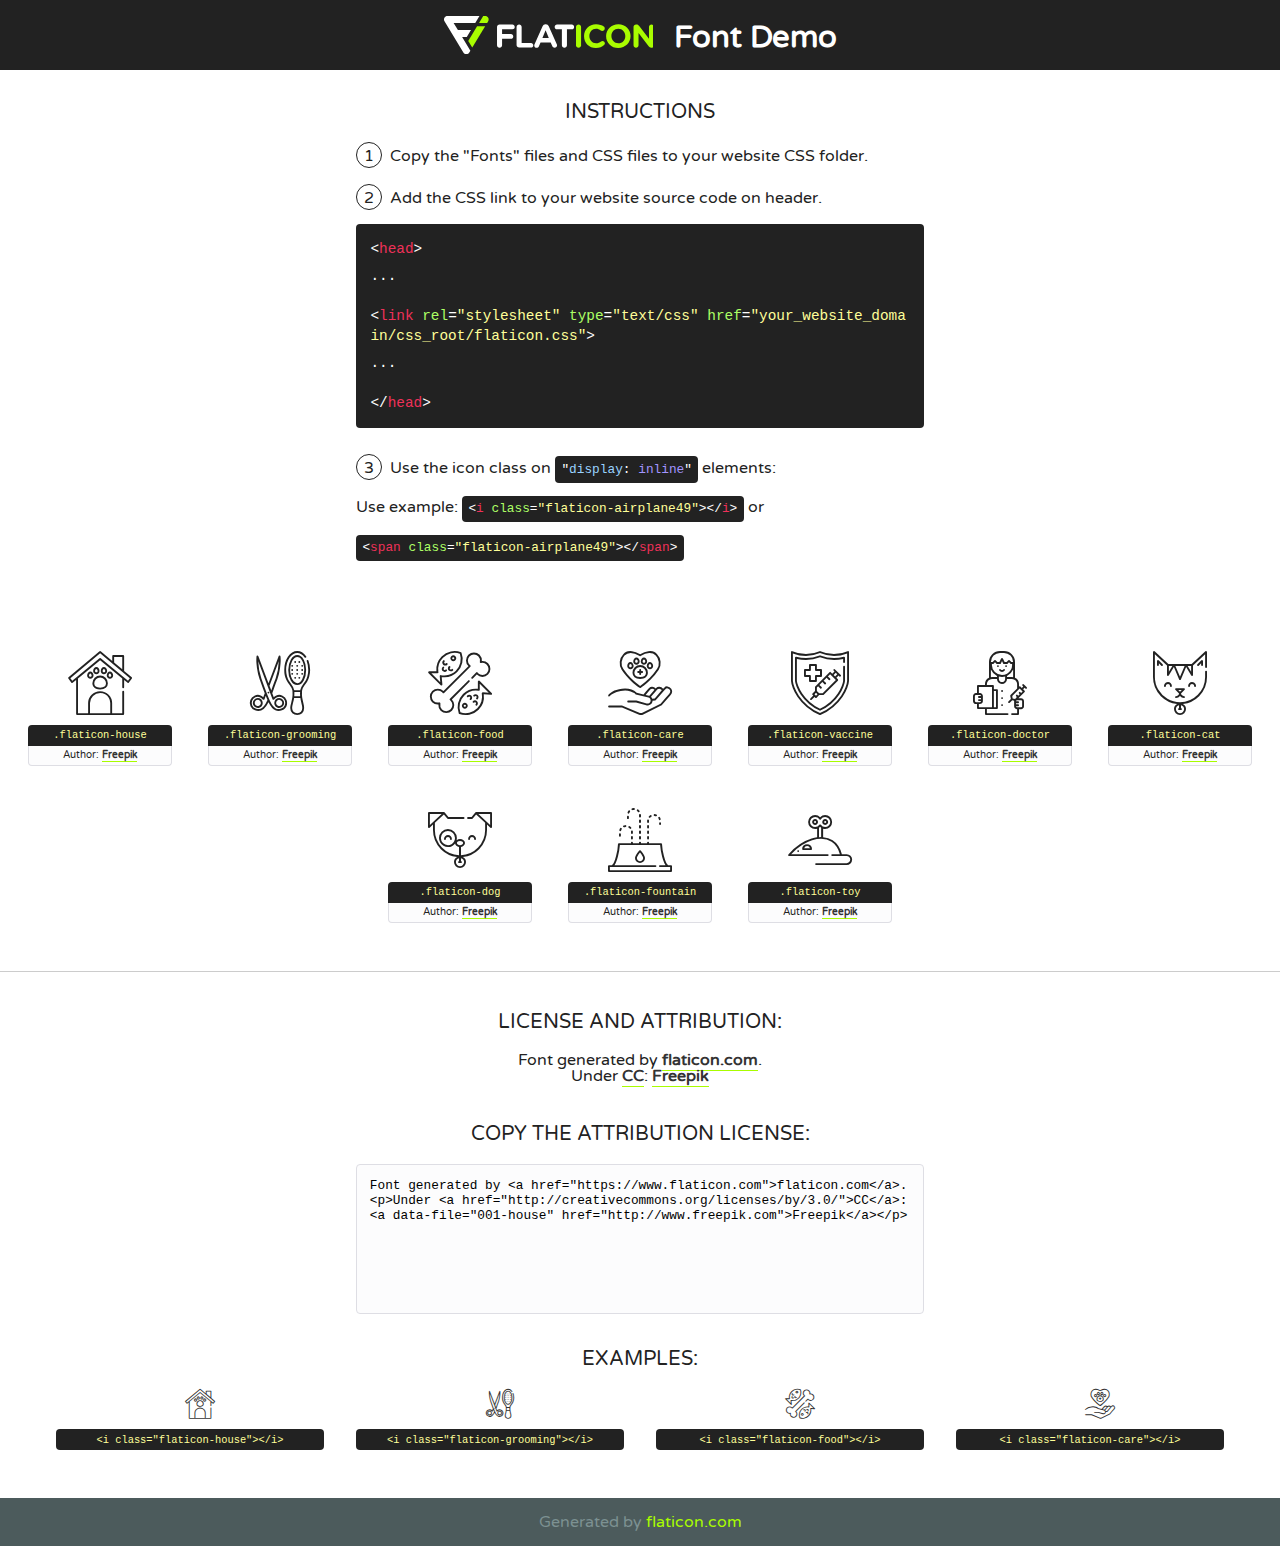
<file: lib/flaticon/font/flaticon.html>
<!DOCTYPE html>
<!--
  Flaticon icon font: Flaticon
  Creation date: 06/11/2020 05:08
-->
<html>
<!DOCTYPE html>
<html>

<head>
    <title>Flaticon WebFont</title>
    <link href="http://fonts.googleapis.com/css?family=Varela+Round" rel="stylesheet" type="text/css" />
    <link rel="stylesheet" type="text/css" href="flaticon.css">
    <meta charset="UTF-8">
    <style>
    html, body, div, span, applet, object, iframe,
    h1, h2, h3, h4, h5, h6, p, blockquote, pre,
    a, abbr, acronym, address, big, cite, code,
    del, dfn, em, img, ins, kbd, q, s, samp,
    small, strike, strong, sub, sup, tt, var,
    b, u, i, center,
    dl, dt, dd, ol, ul, li,
    fieldset, form, label, legend,
    table, caption, tbody, tfoot, thead, tr, th, td,
    article, aside, canvas, details, embed, 
    figure, figcaption, footer, header, hgroup, 
    menu, nav, output, ruby, section, summary,
    time, mark, audio, video {
        margin: 0;
        padding: 0;
        border: 0;
        font-size: 100%;
        font: inherit;
        vertical-align: baseline;
    }
    /* HTML5 display-role reset for older browsers */
    article, aside, details, figcaption, figure, 
    footer, header, hgroup, menu, nav, section {
        display: block;
    }
    body {
        line-height: 1;
    }
    ol, ul {
        list-style: none;
    }
    blockquote, q {
        quotes: none;
    }
    blockquote:before, blockquote:after,
    q:before, q:after {
        content: '';
        content: none;
    }
    table {
        border-collapse: collapse;
        border-spacing: 0;
    }
    body {
        font-family: 'Varela Round', Helvetica, Arial, sans-serif;
        font-size: 16px;
        color: #222;
    }
    a {
        color: #333;
        border-bottom: 1px solid #a9fd00;
        font-weight: bold;
        text-decoration: none;
    }
    * {
        -moz-box-sizing: border-box;
        -webkit-box-sizing: border-box;
        box-sizing: border-box;
        margin: 0;
        padding: 0;
    }
    [class^="flaticon-"]:before, [class*=" flaticon-"]:before, [class^="flaticon-"]:after, [class*=" flaticon-"]:after {
        font-family: Flaticon;
        font-size: 30px;
        font-style: normal;
        margin-left: 20px;
        color: #333;
    }
    .wrapper {
        max-width: 600px;
        margin: auto;
        padding: 0 1em;
    }
    .title {
        font-size: 1.25em;
        text-align: center;
        margin-bottom: 1em;
        text-transform: uppercase;
    }
    header {
        text-align: center;
        background-color: #222;
        color: #fff;
        padding: 1em;
    }
    header .logo {
        width: 210px;
        height: 38px;
        display: inline-block;
        vertical-align: middle;
        margin-right: 1em;
        border: none;
    }
    header strong {
        font-size: 1.95em;
        font-weight: bold;
        vertical-align: middle;
        margin-top: 5px;
        display: inline-block;
    }
    .demo {
        margin: 2em auto;
        line-height: 1.25em;
    }
    .demo ul li {
        margin-bottom: 1em;
    }
    .demo ul li .num {
        color: #222;
        border-radius: 20px;
        display: inline-block;
        width: 26px;
        padding: 3px;
        height: 26px;
        text-align: center;
        margin-right: 0.5em;
        border: 1px solid #222;
    }
    .demo ul li code {
        background-color: #222;
        border-radius: 4px;
        padding: 0.25em 0.5em;
        display: inline-block;
        color: #fff;
        font-family: Consolas,Monaco,Lucida Console,Liberation Mono,DejaVu Sans Mono,Bitstream Vera Sans Mono,Courier New, monospace;
        font-weight: lighter;
        margin-top: 1em;
        font-size: 0.8em;
        word-break: break-all;
    }
    .demo ul li code.big {
        padding: 1em;
        font-size: 0.9em;
    }
    .demo ul li code .red {
        color: #EF3159;
    }
    .demo ul li code .green {
        color: #ACFF65;
    }
    .demo ul li code .yellow {
        color: #FFFF99;
    }
    .demo ul li code .blue {
        color: #99D3FF;
    }
    .demo ul li code .purple {
        color: #A295FF;
    }
    .demo ul li code .dots {
        margin-top: 0.5em;
        display: block;
    }
    #glyphs {
        border-bottom: 1px solid #ccc;
        padding: 2em 0;
        text-align: center;
    }
    .glyph {
        display: inline-block;
        width: 9em;
        margin: 1em;
        text-align: center;
        vertical-align: top;
        background: #FFF;
    }
    .glyph .glyph-icon {
        padding: 10px;
        display: block;
        font-family:"Flaticon";
        font-size: 64px;
        line-height: 1;
    }
    .glyph .glyph-icon:before {
        font-size: 64px;
        color: #222;
        margin-left: 0;
    }
    .class-name {
        font-size: 0.65em;
        background-color: #222;
        color: #fff;
        border-radius: 4px 4px 0 0;
        padding: 0.5em;
        color: #FFFF99;
        font-family: Consolas,Monaco,Lucida Console,Liberation Mono,DejaVu Sans Mono,Bitstream Vera Sans Mono,Courier New, monospace;
    }
    .author-name {
        font-size: 0.6em;
        background-color: #fcfcfd;
        border: 1px solid #DEDEE4;
        border-top: 0;
        border-radius: 0 0 4px 4px;
        padding: 0.5em;
    }
    .class-name:last-child {
        font-size: 10px;
        color:#888;
    }
    .class-name:last-child a {
        font-size: 10px;
        color:#555;
    }
    .class-name:last-child a:hover {
        color:#a9fd00;
    }
    .glyph > input {
        display: block;
        width: 100px;
        margin: 5px auto;
        text-align: center;
        font-size: 12px;
        cursor: text;
    }
    .glyph > input.icon-input {
        font-family:"Flaticon";
        font-size: 16px;
        margin-bottom: 10px;
    }
    .attribution .title {
        margin-top: 2em;
    }
    .attribution textarea {
        background-color: #fcfcfd;
        padding: 1em;
        border: none;
        box-shadow: none;
        border: 1px solid #DEDEE4;
        border-radius: 4px;
        resize: none;
        width: 100%;
        height: 150px;
        font-size: 0.8em;
        font-family: Consolas,Monaco,Lucida Console,Liberation Mono,DejaVu Sans Mono,Bitstream Vera Sans Mono,Courier New, monospace;
        -webkit-appearance: none;
    }
    .iconsuse {
        margin: 2em auto;
        text-align: center;
        max-width: 1200px;
    }
    .iconsuse:after {
        content: '';
        display: table;
        clear: both;
    }
    .iconsuse .image {
        float: left;
        width: 25%;
        padding: 0 1em;
    }
    .iconsuse .image p {
        margin-bottom: 1em;
    }
    .iconsuse .image span {
        display: block;
        font-size: 0.65em;
        background-color: #222;
        color: #fff;
        border-radius: 4px;
        padding: 0.5em;
        color: #FFFF99;
        margin-top: 1em;
        font-family: Consolas,Monaco,Lucida Console,Liberation Mono,DejaVu Sans Mono,Bitstream Vera Sans Mono,Courier New, monospace;
    }
    #footer {
        text-align: center;
        background-color: #4C5B5C;
        color: #7c9192;
        padding: 1em;
    }
    #footer a {
        border: none;
        color: #a9fd00;
        font-weight: normal;
    }
    @media (max-width: 960px) {
        .iconsuse .image {
            width: 50%;
        }
    }
    @media (max-width: 560px) {
        .iconsuse .image {
            width: 100%;
        }
    }
    </style>
</head>

<body class="characters-off">

    <header>
        <a href="https://www.flaticon.com" target="_blank" class="logo">
            <svg version="1.1" xmlns="http://www.w3.org/2000/svg" xmlns:xlink="http://www.w3.org/1999/xlink" xmlns:a="http://ns.adobe.com/AdobeSVGViewerExtensions/3.0/" viewBox="0 0 560.875 102.036" enable-background="new 0 0 560.875 102.036" xml:space="preserve">
                <defs>
                </defs>
                <g>
                    <g class="letters">
                        <path fill="#ffffff" d="M141.596,29.675c0-3.777,2.985-6.767,6.764-6.767h34.438c3.426,0,6.15,2.728,6.15,6.15
                        c0,3.43-2.724,6.149-6.15,6.149h-27.674v13.091h23.719c3.429,0,6.151,2.724,6.151,6.15c0,3.43-2.723,6.149-6.151,6.149h-23.719
                        v17.574c0,3.773-2.986,6.761-6.764,6.761c-3.779,0-6.764-2.989-6.764-6.761V29.675z"></path>
                        <path fill="#ffffff" d="M193.844,29.149c0-3.781,2.985-6.767,6.764-6.767c3.776,0,6.763,2.985,6.763,6.767v42.957h25.039
                        c3.426,0,6.149,2.726,6.149,6.153c0,3.425-2.723,6.15-6.149,6.15h-31.802c-3.779,0-6.764-2.986-6.764-6.768V29.149z"></path>
                        <path fill="#ffffff" d="M241.891,75.71l21.438-48.407c1.492-3.341,4.215-5.357,7.906-5.357h0.792
                        c3.686,0,6.323,2.017,7.815,5.357l21.439,48.407c0.436,0.967,0.701,1.845,0.701,2.723c0,3.602-2.809,6.501-6.414,6.501
                        c-3.161,0-5.269-1.845-6.499-4.655l-4.132-9.661h-27.059l-4.301,10.102c-1.144,2.631-3.426,4.214-6.237,4.214
                        c-3.517,0-6.24-2.81-6.24-6.325C241.1,77.64,241.451,76.677,241.891,75.71z M279.932,58.666l-8.521-20.297l-8.526,20.297H279.932
                        z"></path>
                        <path fill="#ffffff" d="M314.864,35.387H301.86c-3.429,0-6.239-2.813-6.239-6.238c0-3.429,2.811-6.24,6.239-6.24h39.533
                        c3.426,0,6.237,2.811,6.237,6.24c0,3.425-2.811,6.238-6.237,6.238h-13.001v42.785c0,3.773-2.99,6.761-6.764,6.761
                        c-3.779,0-6.764-2.989-6.764-6.761V35.387z"></path>
                        <path fill="#A9FD00" d="M352.615,29.149c0-3.781,2.985-6.767,6.767-6.767c3.774,0,6.761,2.985,6.761,6.767v49.024
                        c0,3.773-2.987,6.761-6.761,6.761c-3.781,0-6.767-2.989-6.767-6.761V29.149z"></path>
                        <path fill="#A9FD00" d="M374.132,53.836v-0.179c0-17.481,13.178-31.801,32.065-31.801c9.22,0,15.459,2.458,20.557,6.238
                        c1.402,1.054,2.637,2.985,2.637,5.357c0,3.692-2.985,6.59-6.681,6.59c-1.845,0-3.071-0.702-4.044-1.319
                        c-3.776-2.813-7.729-4.393-12.562-4.393c-10.364,0-17.831,8.611-17.831,19.154v0.173c0,10.542,7.291,19.329,17.831,19.329
                        c5.715,0,9.492-1.756,13.359-4.834c1.049-0.874,2.458-1.491,4.039-1.491c3.429,0,6.325,2.813,6.325,6.236
                        c0,2.106-1.056,3.78-2.282,4.834c-5.539,4.834-12.036,7.733-21.878,7.733C387.572,85.464,374.132,71.493,374.132,53.836z"></path>
                        <path fill="#A9FD00" d="M433.009,53.836v-0.179c0-17.481,13.79-31.801,32.766-31.801c18.981,0,32.592,14.143,32.592,31.628v0.173
                        c0,17.483-13.785,31.807-32.769,31.807C446.625,85.464,433.009,71.32,433.009,53.836z M484.224,53.836v-0.179
                        c0-10.539-7.725-19.326-18.626-19.326c-10.893,0-18.449,8.611-18.449,19.154v0.173c0,10.542,7.73,19.329,18.626,19.329
                        C476.676,72.986,484.224,64.378,484.224,53.836z"></path>
                        <path fill="#A9FD00" d="M506.233,29.321c0-3.774,2.99-6.763,6.767-6.763h1.401c3.252,0,5.183,1.583,7.029,3.953l26.093,34.265
                        V29.059c0-3.692,2.99-6.677,6.681-6.677c3.683,0,6.671,2.985,6.671,6.677v48.934c0,3.78-2.987,6.765-6.764,6.765h-0.436
                        c-3.257,0-5.188-1.581-7.034-3.953l-27.056-35.492v32.944c0,3.687-2.985,6.676-6.678,6.676c-3.683,0-6.673-2.989-6.673-6.676
                        V29.321z"></path>
                    </g>
                    <g class="insignia">
                        <path fill="#ffffff" d="M48.372,56.137h12.517l11.156-18.537H37.186L25.688,18.539h57.825L94.668,0H9.271
                        C5.925,0,2.842,1.801,1.198,4.716c-1.644,2.907-1.593,6.482,0.134,9.343l50.38,83.501c1.678,2.781,4.689,4.476,7.938,4.476
                        c3.246,0,6.257-1.695,7.935-4.476l2.898-4.804L48.372,56.137z"></path>
                        <g class="i">
                            <path fill="#A9FD00" d="M93.575,18.539h0.031v0.004l21.652,0.004l2.705-4.488c1.727-2.861,1.778-6.436,0.133-9.343
                            C116.454,1.801,113.371,0,110.026,0h-5.294L93.575,18.539z"></path>
                            <polygon fill="#A9FD00" points="88.291,27.356 64.725,66.486 75.519,84.404 109.942,27.356"></polygon>
                        </g>
                    </g>
                </g>
            </svg>
        </a>
        <strong>Font Demo</strong>
    </header>


    <section class="demo wrapper">

        <p class="title">Instructions</p>

        <ul>
            <li>
                <span class="num">1</span>Copy the "Fonts" files and CSS files to your website CSS folder.
            </li>
            <li>
                <span class="num">2</span>Add the CSS link to your website source code on header.
                <code class="big">
                    &lt;<span class="red">head</span>&gt;
                    <br/><span class="dots">...</span>
                    <br/>&lt;<span class="red">link</span> <span class="green">rel</span>=<span class="yellow">"stylesheet"</span> <span class="green">type</span>=<span class="yellow">"text/css"</span> <span class="green">href</span>=<span class="yellow">"your_website_domain/css_root/flaticon.css"</span>&gt;
                    <br/><span class="dots">...</span>
                    <br/>&lt;/<span class="red">head</span>&gt;
                </code>
            </li>

            <li>
                <p>
                    <span class="num">3</span>Use the icon class on <code>"<span class="blue">display</span>:<span class="purple"> inline</span>"</code> elements:
                    <br />
                    Use example: <code>&lt;<span class="red">i</span> <span class="green">class</span>=<span class="yellow">&quot;flaticon-airplane49&quot;</span>&gt;&lt;/<span class="red">i</span>&gt;</code> or <code>&lt;<span class="red">span</span> <span class="green">class</span>=<span class="yellow">&quot;flaticon-airplane49&quot;</span>&gt;&lt;/<span class="red">span</span>&gt;</code>
            </li>
        </ul>

    </section>




   <section id="glyphs">          
    
      
        <div class="glyph"><div class="glyph-icon flaticon-house"></div>
            <div class="class-name">.flaticon-house</div>
            <div class="author-name">Author: <a data-file="001-house" href="http://www.freepik.com">Freepik</a> </div> 
        </div>        
        
        <div class="glyph"><div class="glyph-icon flaticon-grooming"></div>
            <div class="class-name">.flaticon-grooming</div>
            <div class="author-name">Author: <a data-file="002-grooming" href="http://www.freepik.com">Freepik</a> </div> 
        </div>        
        
        <div class="glyph"><div class="glyph-icon flaticon-food"></div>
            <div class="class-name">.flaticon-food</div>
            <div class="author-name">Author: <a data-file="003-food" href="http://www.freepik.com">Freepik</a> </div> 
        </div>        
        
        <div class="glyph"><div class="glyph-icon flaticon-care"></div>
            <div class="class-name">.flaticon-care</div>
            <div class="author-name">Author: <a data-file="004-care" href="http://www.freepik.com">Freepik</a> </div> 
        </div>        
        
        <div class="glyph"><div class="glyph-icon flaticon-vaccine"></div>
            <div class="class-name">.flaticon-vaccine</div>
            <div class="author-name">Author: <a data-file="005-vaccine" href="http://www.freepik.com">Freepik</a> </div> 
        </div>        
        
        <div class="glyph"><div class="glyph-icon flaticon-doctor"></div>
            <div class="class-name">.flaticon-doctor</div>
            <div class="author-name">Author: <a data-file="006-doctor" href="http://www.freepik.com">Freepik</a> </div> 
        </div>        
        
        <div class="glyph"><div class="glyph-icon flaticon-cat"></div>
            <div class="class-name">.flaticon-cat</div>
            <div class="author-name">Author: <a data-file="007-cat" href="http://www.freepik.com">Freepik</a> </div> 
        </div>        
        
        <div class="glyph"><div class="glyph-icon flaticon-dog"></div>
            <div class="class-name">.flaticon-dog</div>
            <div class="author-name">Author: <a data-file="008-dog" href="http://www.freepik.com">Freepik</a> </div> 
        </div>        
        
        <div class="glyph"><div class="glyph-icon flaticon-fountain"></div>
            <div class="class-name">.flaticon-fountain</div>
            <div class="author-name">Author: <a data-file="009-fountain" href="http://www.freepik.com">Freepik</a> </div> 
        </div>        
        
        <div class="glyph"><div class="glyph-icon flaticon-toy"></div>
            <div class="class-name">.flaticon-toy</div>
            <div class="author-name">Author: <a data-file="010-toy" href="http://www.freepik.com">Freepik</a> </div> 
        </div>        
        

    </section>



    <section class="attribution wrapper"   style="text-align:center;">

      <div class="title">License and attribution:</div><div class="attrDiv">Font generated by <a href="https://www.flaticon.com">flaticon.com</a>. <div><p>Under <a href="http://creativecommons.org/licenses/by/3.0/">CC</a>: <a data-file="001-house" href="http://www.freepik.com">Freepik</a></p>  </div>
      </div>
      <div class="title">Copy the Attribution License:</div>

    <textarea onclick="this.focus();this.select();">Font generated by &lt;a href=&quot;https://www.flaticon.com&quot;&gt;flaticon.com&lt;/a&gt;. <p>Under <a href="http://creativecommons.org/licenses/by/3.0/">CC</a>: <a data-file="001-house" href="http://www.freepik.com">Freepik</a></p>  
     </textarea>

    </section>

    <section class="iconsuse">

          <div class="title">Examples:</div>            
             
            <div class="image">
                <p>
                    <i class="glyph-icon flaticon-house"></i> 
                    <span>&lt;i class=&quot;flaticon-house&quot;&gt;&lt;/i&gt;</span>
                </p>
            </div>
            
            <div class="image">
                <p>
                    <i class="glyph-icon flaticon-grooming"></i> 
                    <span>&lt;i class=&quot;flaticon-grooming&quot;&gt;&lt;/i&gt;</span>
                </p>
            </div>
            
            <div class="image">
                <p>
                    <i class="glyph-icon flaticon-food"></i> 
                    <span>&lt;i class=&quot;flaticon-food&quot;&gt;&lt;/i&gt;</span>
                </p>
            </div>
            
            <div class="image">
                <p>
                    <i class="glyph-icon flaticon-care"></i> 
                    <span>&lt;i class=&quot;flaticon-care&quot;&gt;&lt;/i&gt;</span>
                </p>
            </div>
                       
        </div>
                            
    </section>

<div id="footer">
    <div>Generated by <a href="https://www.flaticon.com">flaticon.com</a>
    </div>
</div>



</body>
</html>
</file>
<file: lib/flaticon/font/flaticon.css>
/*
  	Flaticon icon font: Flaticon
  	Creation date: 06/11/2020 05:08
  	*/

@font-face {
  font-family: "Flaticon";
  src: url("./Flaticon.eot");
  src: url("./Flaticon.eot?#iefix") format("embedded-opentype"),
       url("./Flaticon.woff2") format("woff2"),
       url("./Flaticon.woff") format("woff"),
       url("./Flaticon.ttf") format("truetype"),
       url("./Flaticon.svg#Flaticon") format("svg");
  font-weight: normal;
  font-style: normal;
}

@media screen and (-webkit-min-device-pixel-ratio:0) {
  @font-face {
    font-family: "Flaticon";
    src: url("./Flaticon.svg#Flaticon") format("svg");
  }
}

[class^="flaticon-"]:before, [class*=" flaticon-"]:before,
[class^="flaticon-"]:after, [class*=" flaticon-"]:after {   
  font-family: Flaticon;
        font-size: 20px;
font-style: normal;
margin-left: 20px;
}

.flaticon-house:before { content: "\f100"; }
.flaticon-grooming:before { content: "\f101"; }
.flaticon-food:before { content: "\f102"; }
.flaticon-care:before { content: "\f103"; }
.flaticon-vaccine:before { content: "\f104"; }
.flaticon-doctor:before { content: "\f105"; }
.flaticon-cat:before { content: "\f106"; }
.flaticon-dog:before { content: "\f107"; }
.flaticon-fountain:before { content: "\f108"; }
.flaticon-toy:before { content: "\f109"; }
</file>
<file: css/style.css>
/********** Template CSS **********/

/* Add some basic styling */
 #languageSwitch {
    width: 80px;
    height: 30px;
    background-color: #ddd;
    border-radius: 15px;
    position: relative;
    cursor: pointer;
    display: flex;
    align-items: center;
    padding: 5px;
    margin-top: 25px; /* Adjust the margin as needed */
  }

  #languageHandle {
    width: 30px;
    height: 30px;
    background-color: #7AB730;
    border-radius: 50%;
    position: absolute;
    transition: transform 0.3s ease-in-out;
  }

  /* Add styles for the toggled state */
  #languageSwitch.toggled #languageHandle {
    transform: translateX(50px);
  }

  #languageText {
    margin: 0 5px;
  }

:root {
    --primary: #7AB730;
    --secondary: #FFD33C;
    --light: #F3F3F3;
    --dark: #212121;
}

[class^=flaticon-]:before,
[class*=" flaticon-"]:before,
[class^=flaticon-]:after,
[class*=" flaticon-"]:after {
    font-size: inherit;
    margin-left: 0;
}

.btn {
    font-family: 'Roboto', sans-serif;
    text-transform: uppercase;
    font-weight: 700;
    transition: .5s;
}

.btn-primary {
    color: #FFFFFF;
}

.btn-square {
    width: 36px;
    height: 36px;
}

.btn-sm-square {
    width: 28px;
    height: 28px;
}

.btn-lg-square {
    width: 46px;
    height: 46px;
}

.btn-square,
.btn-sm-square,
.btn-lg-square {
    padding-left: 0;
    padding-right: 0;
    text-align: center;
}

.back-to-top {
    position: fixed;
    display: none;
    right: 30px;
    bottom: 0;
    border-radius: 0;
    z-index: 99;
}

.navbar-light .navbar-nav .nav-link {
    font-family: 'Roboto', sans-serif;
    position: relative;
    margin-left: 30px;
    padding: 30px 0;
    font-size: 18px;
    font-weight: 700;
    text-transform: uppercase;
    color: var(--dark);
    outline: none;
    transition: .5s;
}

.sticky-top.navbar-light .navbar-nav .nav-link {
    padding: 20px 0;
}

.navbar-light .navbar-nav .nav-link:hover,
.navbar-light .navbar-nav .nav-link.active {
    color: var(--primary);
}

@media (min-width: 992px) {
    .navbar-light .navbar-nav .nav-link::before {
        position: absolute;
        content: "";
        width: 0;
        height: 7px;
        top: -4px;
        left: 50%;
        background: var(--primary);
        transition: .5s;
    }

    .navbar-light .navbar-nav .nav-link:hover::before,
    .navbar-light .navbar-nav .nav-link.active::before {
        width: 100%;
        left: 0;
    }

    .navbar-light .navbar-nav .nav-link.nav-contact::before {
        width: 100%;
        height: 1px;
        top: -1px;
        left: 0;
    }
}

@media (max-width: 991.98px) {
    .navbar-light .navbar-nav .nav-link  {
        margin-left: 0;
        padding: 10px 0;
    }
}

.hero-header {
    background: url(../img/hero.jpg) top right no-repeat;
    background-size: cover;
}

.btn-play {
    position: relative;
    display: block;
    box-sizing: content-box;
    width: 16px;
    height: 26px;
    border-radius: 100%;
    border: none;
    outline: none !important;
    padding: 18px 20px 20px 28px;
    background: #FFFFFF;
}



.btn-play:before {
    content: "";
    position: absolute;
    z-index: 0;
    left: 50%;
    top: 50%;
    transform: translateX(-50%) translateY(-50%);
    display: block;
    width: 60px;
    height: 60px;
    background: #FFFFFF;
    border-radius: 100%;
    animation: pulse-border 1500ms ease-out infinite;
}

.btn-play:after {
    content: "";
    position: absolute;
    z-index: 1;
    left: 50%;
    top: 50%;
    transform: translateX(-50%) translateY(-50%);
    display: block;
    width: 60px;
    height: 60px;
    background: #FFFFFF;
    border-radius: 100%;
    transition: all 200ms;
}

.btn-play span {
    display: block;
    position: relative;
    z-index: 3;
    width: 0;
    height: 0;
    left: -1px;
    border-left: 16px solid var(--primary);
    border-top: 11px solid transparent;
    border-bottom: 11px solid transparent;
}

@keyframes pulse-border {
    0% {
        transform: translateX(-50%) translateY(-50%) translateZ(0) scale(1);
        opacity: 1;
    }

    100% {
        transform: translateX(-50%) translateY(-50%) translateZ(0) scale(2);
        opacity: 0;
    }
}

#videoModal .modal-dialog {
    position: relative;
    max-width: 800px;
    margin: 60px auto 0 auto;
}

#videoModal .modal-body {
    position: relative;
    padding: 0px;
}

#videoModal .close {
    position: absolute;
    width: 30px;
    height: 30px;
    right: 0px;
    top: -30px;
    z-index: 999;
    font-size: 30px;
    font-weight: normal;
    color: #FFFFFF;
    background: #000000;
    opacity: 1;
}

.service-item a i {
    position: relative;
    padding-left: 20px;
    transition: .3s;
}

.service-item a:hover i {
    padding-left: 50px;
}

.service-item a i::after {
    position: absolute;
    content: "";
    width: 20px;
    height: 2px;
    top: 50%;
    left: 10px;
    margin-top: -1px;
    background: var(--primary);
    transition: .3s;
}

.service-item a:hover i::after {
    width: 50px;
}

.product-item {
    padding: 30px;
}

.product-item .btn-action {
    position: absolute;
    width: 100%;
    bottom: -40px;
    left: 0;
    opacity: 0;
    transition: .5s;
}

.product-item:hover .btn-action {
    bottom: -20px;
    opacity: 1;
}

.product-carousel .owl-nav {
    width: 100%;
    text-align: center;
    display: flex;
    justify-content: center;
}

.product-carousel .owl-nav .owl-prev,
.product-carousel .owl-nav .owl-next{
    position: relative;
    margin: 0 5px;
    width: 55px;
    height: 45px;
    display: flex;
    align-items: center;
    justify-content: center;
    color: #FFFFFF;
    background: var(--primary);
    font-size: 22px;
    transition: .5s;
}

.product-carousel .owl-nav .owl-prev:hover,
.product-carousel .owl-nav .owl-next:hover {
    color: var(--dark);
}

.bg-offer {
    background: url(../img/offer.jpg) top right no-repeat;
    background-size: cover;
}

.price-carousel::after {
    position: absolute;
    content: "";
    width: 100%;
    height: 50%;
    bottom: 0;
    left: 0;
    background: var(--primary);
    border-radius: 8px 8px 50% 50%;
    z-index: -1;
}

.price-carousel .owl-nav {
    margin-top: 35px;
    width: 100%;
    text-align: center;
    display: flex;
    justify-content: center;
}

.price-carousel .owl-nav .owl-prev,
.price-carousel .owl-nav .owl-next{
    position: relative;
    margin: 0 5px;
    width: 45px;
    height: 45px;
    display: flex;
    align-items: center;
    justify-content: center;
    color: var(--primary);
    background: #FFFFFF;
    font-size: 22px;
    border-radius: 45px;
    transition: .5s;
}

.price-carousel .owl-nav .owl-prev:hover,
.price-carousel .owl-nav .owl-next:hover {
    color: var(--dark);
}

.team-carousel .owl-nav {
    position: absolute;
    width: 50px;
    height: 160px;
    top: calc(50% - 80px);
    right: 0;
    z-index: 1;
}

.team-carousel .owl-nav .owl-prev,
.team-carousel .owl-nav .owl-next {
    position: relative;
    width: 50px;
    height: 50px;
    margin: 15px 0;
    display: flex;
    align-items: center;
    justify-content: center;
    color: #FFFFFF;
    background: var(--primary);
    font-size: 22px;
    transition: .5s;
}

.team-carousel .owl-nav .owl-prev:hover,
.team-carousel .owl-nav .owl-next:hover {
    color: var(--dark);
}

.team-item img {
    transition: .5s;
}

.team-item:hover img {
    transform: scale(1.2);
}

.team-item .team-overlay {
    position: absolute;
    top: 45px;
    right: 45px;
    bottom: 45px;
    left: 45px;
    display: flex;
    align-items: center;
    justify-content: center;
    background: rgba(122, 183, 48, .8);
    transition: .5s;
    opacity: 0;
}

.team-item:hover .team-overlay {
    top: 0;
    right: 0;
    bottom: 0;
    left: 0;
    opacity: 1;
}

.bg-testimonial {
    background: url(../img/testimonial.jpg) top left no-repeat;
    background-size: cover;
}

.testimonial-carousel .owl-nav {
    position: absolute;
    width: 100%;
    height: 46px;
    top: calc(50% - 23px);
    left: 0;
    display: flex;
    justify-content: space-between;
    z-index: 1;
}

.testimonial-carousel .owl-nav .owl-prev,
.testimonial-carousel .owl-nav .owl-next {
    position: relative;
    width: 46px;
    height: 46px;
    display: flex;
    align-items: center;
    justify-content: center;
    color: #FFFFFF;
    background: var(--primary);
    font-size: 22px;
    transition: .5s;
}

.testimonial-carousel .owl-nav .owl-prev:hover,
.testimonial-carousel .owl-nav .owl-next:hover {
    color: var(--dark);
}

.testimonial-carousel .owl-item img {
    width: 100px;
    height: 100px;
}

@media (min-width: 576px) {
    .blog-item .row {
        height: 300px;
    }
}

.blog-item a i {
    position: relative;
    padding-left: 20px;
    transition: .3s;
}

.blog-item a:hover i {
    padding-left: 50px;
}

.blog-item a i::after {
    position: absolute;
    content: "";
    width: 20px;
    height: 2px;
    top: 50%;
    left: 10px;
    margin-top: -1px;
    background: var(--primary);
    transition: .3s;
}

.blog-item a:hover i::after {
    width: 50px;
}
</file>
